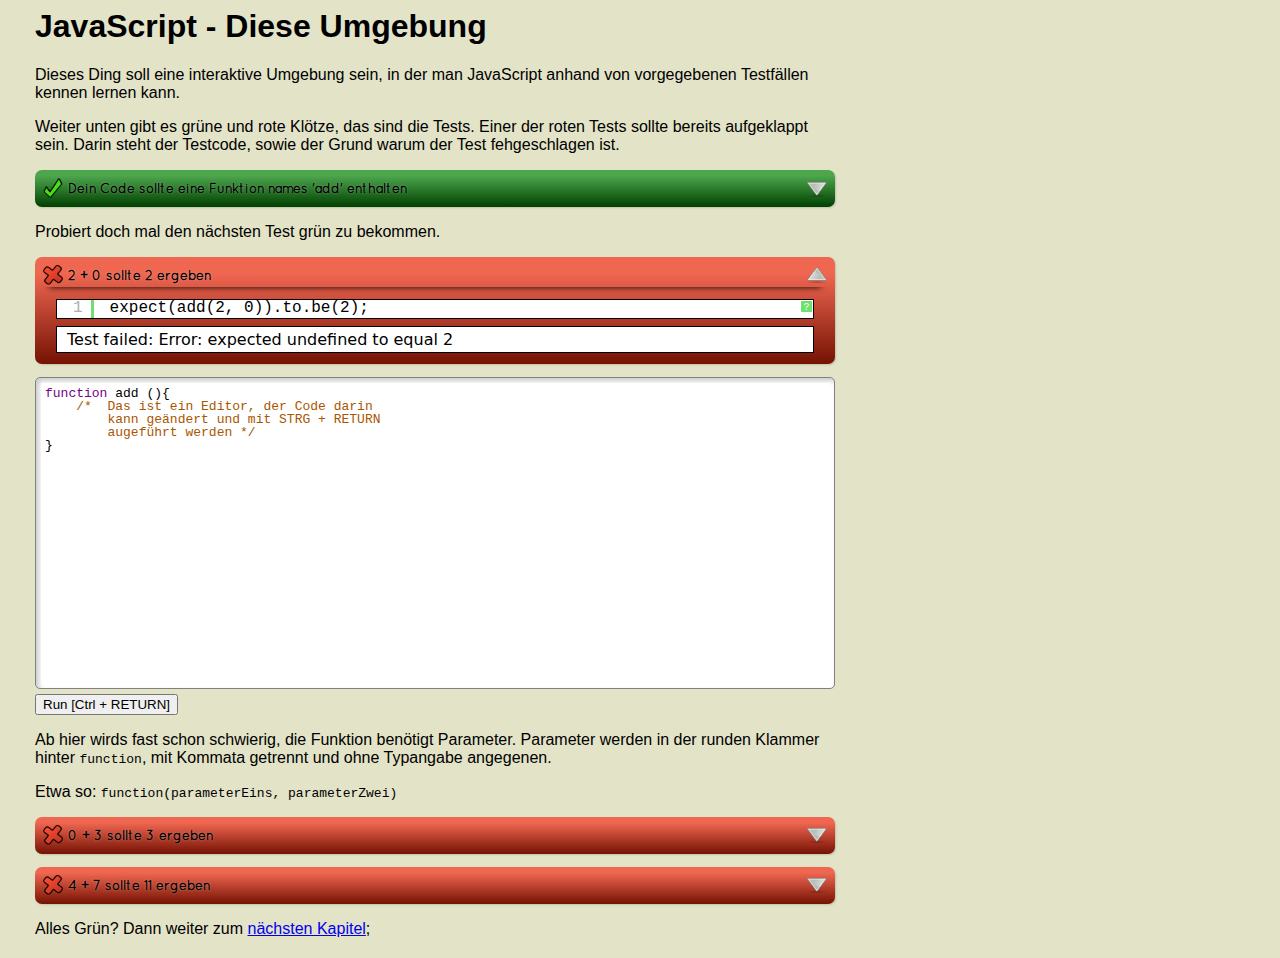
<file: index.html>
<html>
  <head>
		<script type="text/javascript" src="lib/codemirror/lib/codemirror.js"></script>
		<script type="text/javascript" src="lib/codemirror/mode/javascript/javascript.js"></script>
		<script type="text/javascript" src="lib/jquery-1.9.1.min.js"></script>
		<script type="text/javascript" src="lib/syntaxhighlighter/scripts/shCore.js"></script>
		<script type="text/javascript" src="lib/syntaxhighlighter/scripts/shBrushJScript.js"></script>
		<script type="text/javascript" src="lib/markdown.js"></script>
		
		<script type="text/javascript" src="lib/concurrency.js"></script>
		<script type="text/javascript" src="lib/sandbox.js"></script>
		<script type="text/javascript" src="lib/exerciserunner.js"></script>
		<script type="text/javascript" src="lib/hashServer.js"></script>
    
    <link rel="stylesheet" href="lib/syntaxhighlighter/styles/shCore.css" type="text/css" />
    <link rel="stylesheet" href="lib/syntaxhighlighter/styles/shThemeDefault.css" type="text/css" />
		<link rel="stylesheet" href="lib/codemirror/lib/codemirror.css"/>
    <link rel="stylesheet" href="styles/styles.css"/>
    
		<script type="text/javascript">	
			$(function(){
				AnchorContentServer.run($('.exercise'), function(data, $container){
					var exercise = Exercise.parseFrom(data);
					exercise.display($container);
				});
			});
    </script>
    <title>JavaScript Tech Topic</title>
  </head>
  <body>
		<div class="exercise">
		</div>
  </body>
</html>
</file>
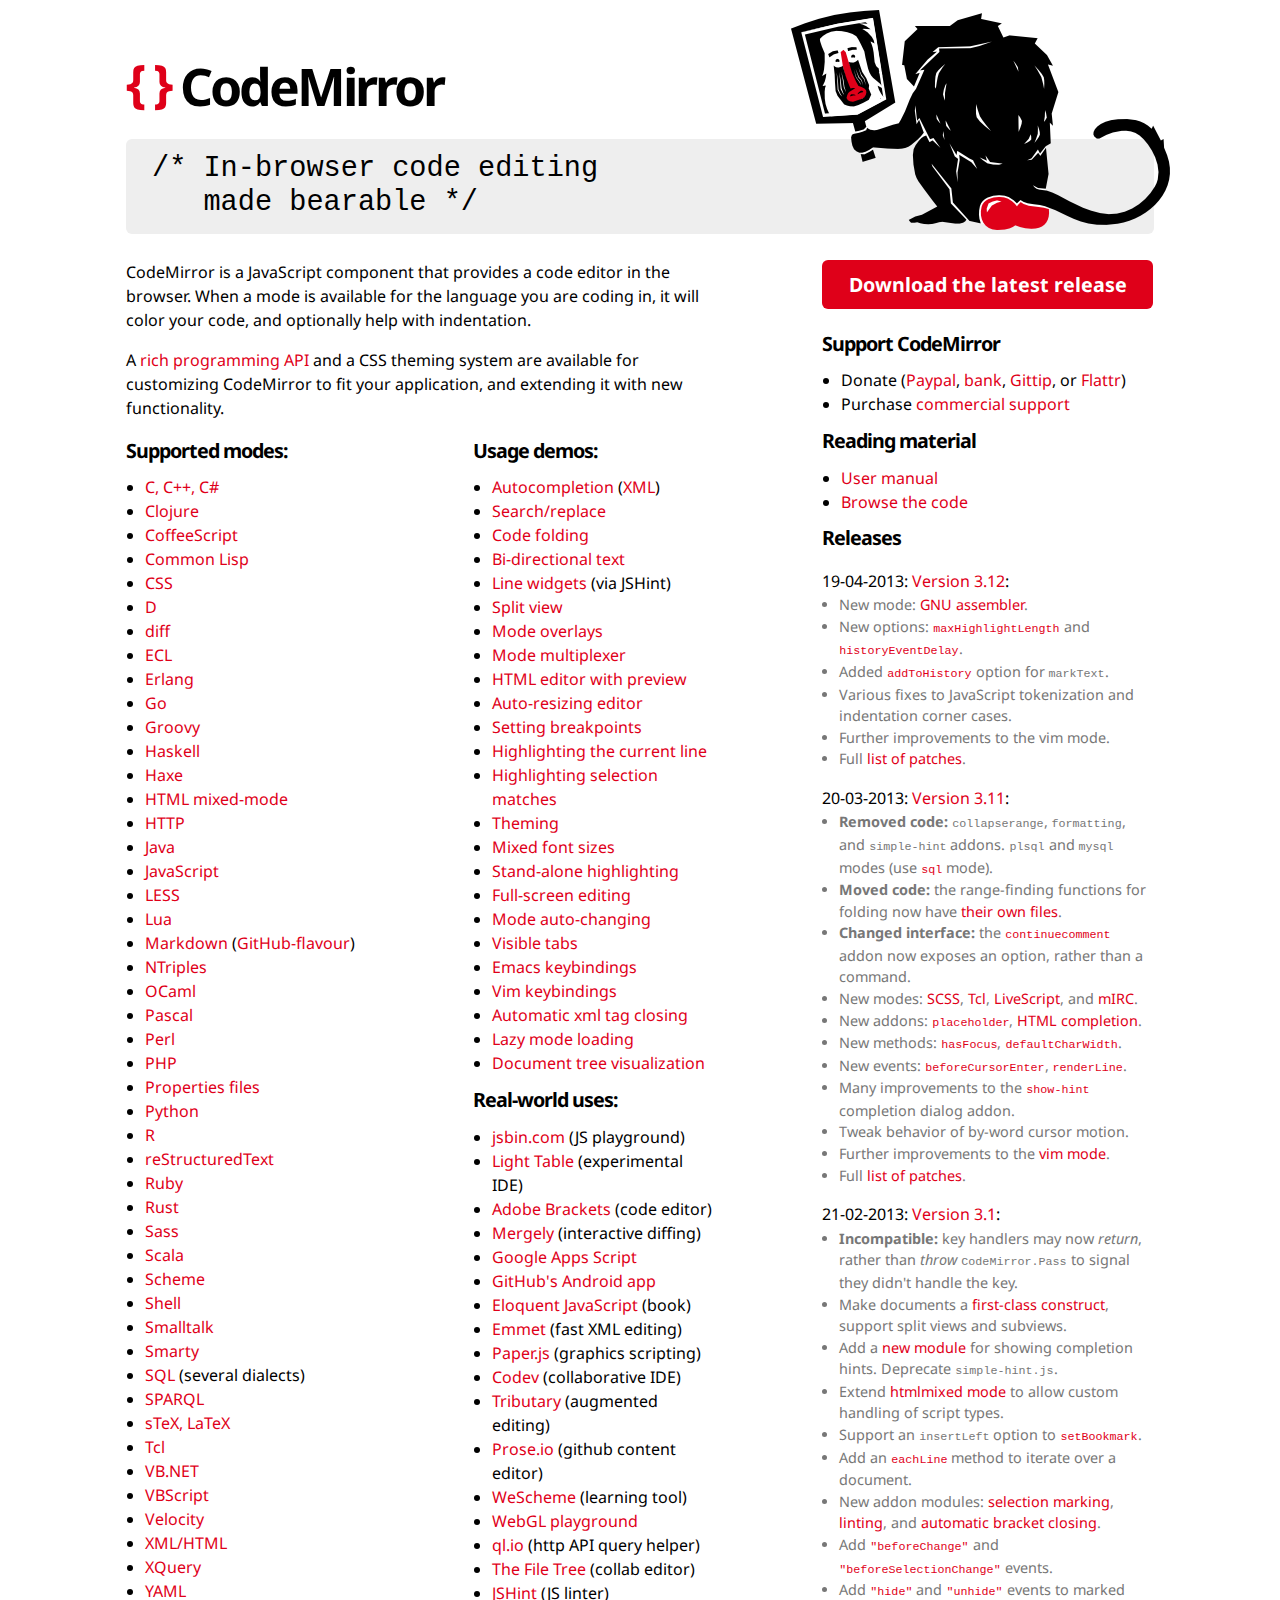
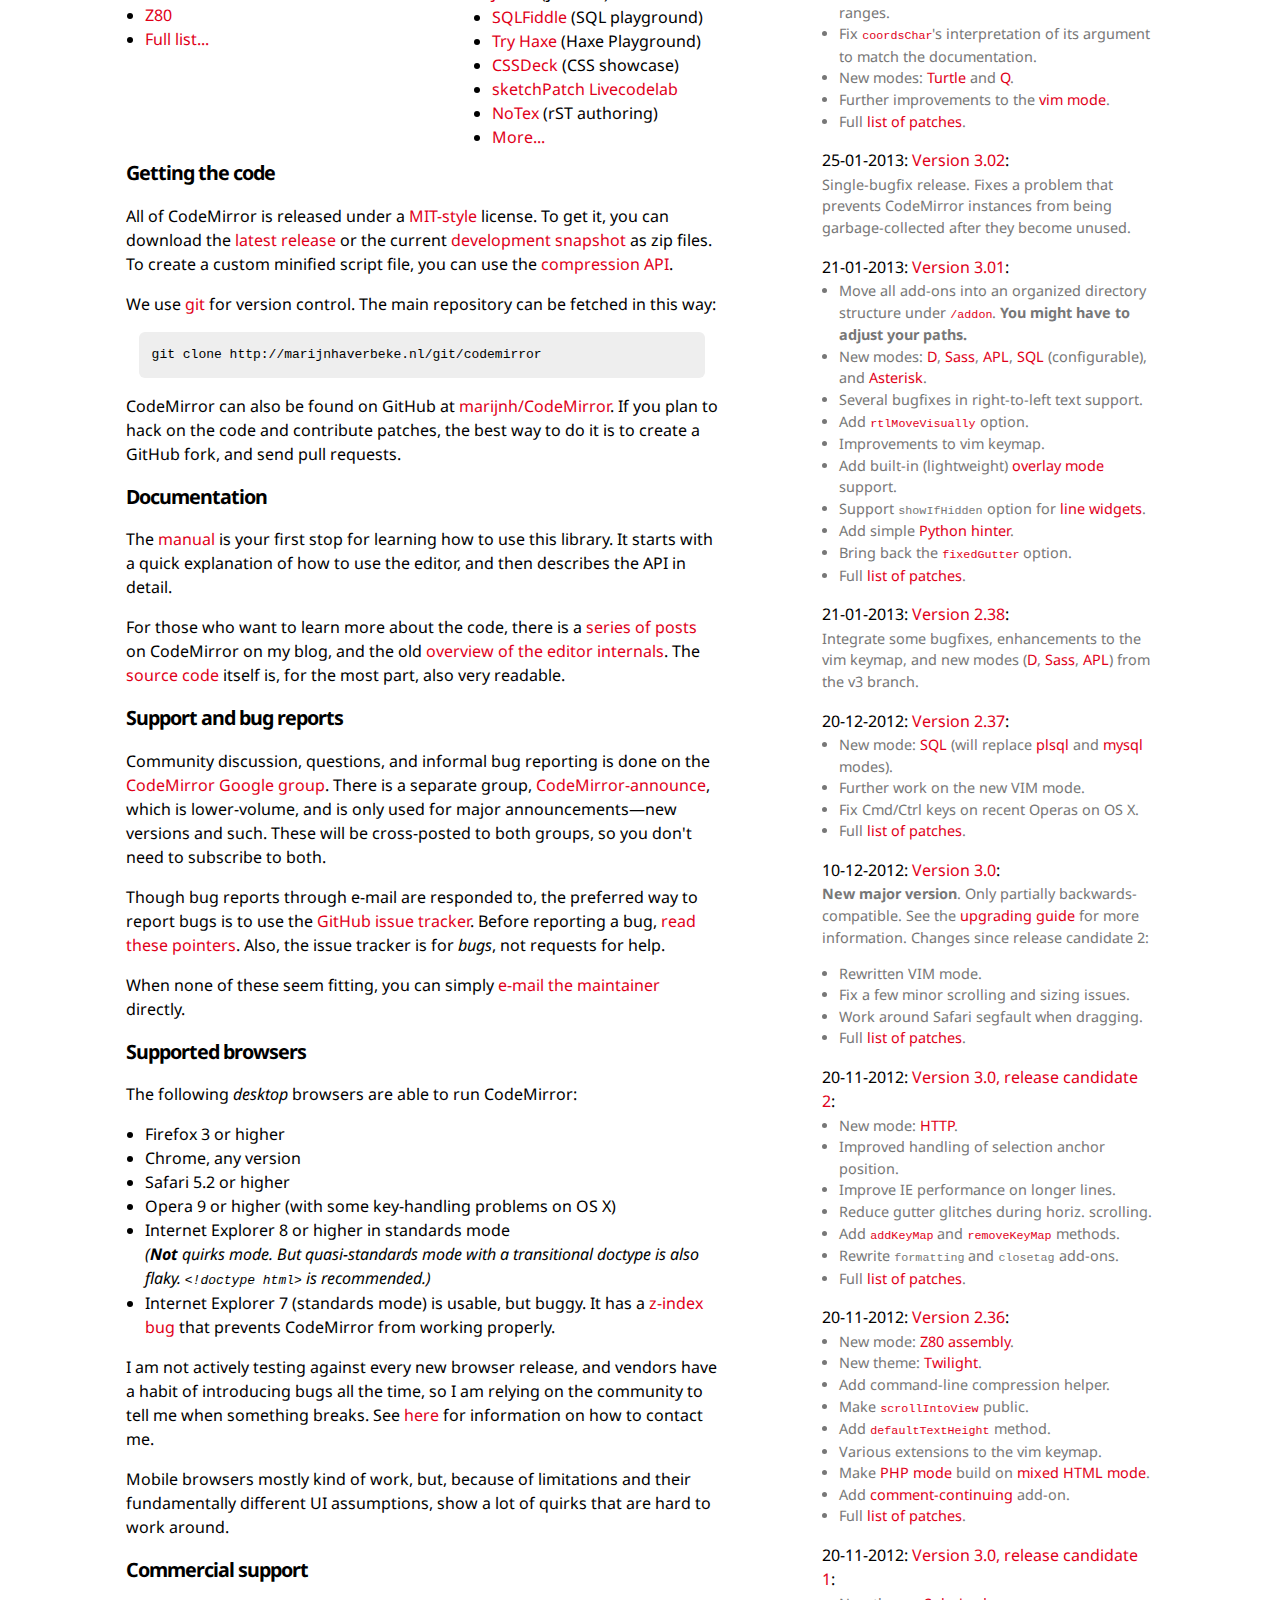
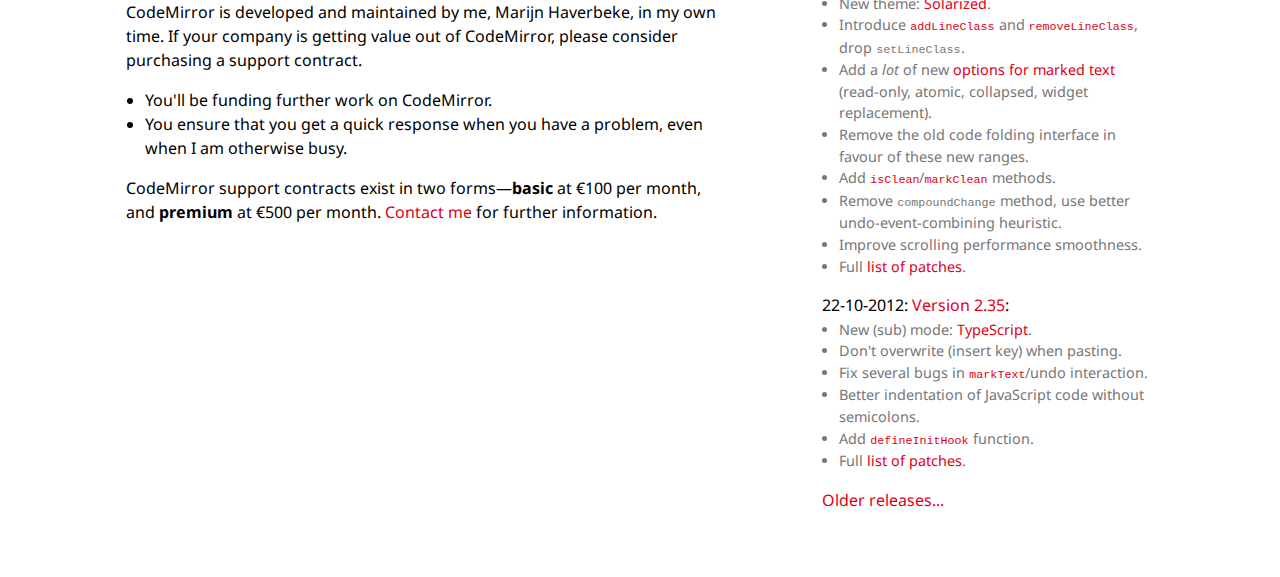
<file: lib/codemirror/index.html>
<!doctype html>
<html>
  <head>
    <meta charset="utf-8"/>
    <title>CodeMirror</title>
    <link rel="stylesheet" type="text/css" href="http://fonts.googleapis.com/css?family=Droid+Sans|Droid+Sans:bold"/>
    <link rel="stylesheet" type="text/css" href="doc/docs.css"/>
    <link rel="alternate" href="https://groups.google.com/group/codemirror-announce/feed/atom_v1_0_topics.xml" type="application/atom+xml"/>
  </head>
  <body>

<h1><span class="logo-braces">{ }</span> <a href="http://codemirror.net/">CodeMirror</a></h1>

<div class="grey">
<img src="doc/baboon.png" class="logo" alt="logo"/>
<pre>
/* In-browser code editing
   made bearable */
</pre>
</div>

<div class="clear"><div class="left blk">

  <p style="margin-top: 0">CodeMirror is a JavaScript component that
  provides a code editor in the browser. When a mode is available for
  the language you are coding in, it will color your code, and
  optionally help with indentation.</p>

  <p>A <a href="doc/manual.html">rich programming API</a> and a CSS
  theming system are available for customizing CodeMirror to fit your
  application, and extending it with new functionality.</p>

  <div class="clear"><div class="left1 blk">

    <h2 style="margin-top: 0">Supported modes:</h2>

    <ul>
      <li><a href="mode/clike/index.html">C, C++, C#</a></li>
      <li><a href="mode/clojure/index.html">Clojure</a></li>
      <li><a href="mode/coffeescript/index.html">CoffeeScript</a></li>
      <li><a href="mode/commonlisp/index.html">Common Lisp</a></li>
      <li><a href="mode/css/index.html">CSS</a></li>
      <li><a href="mode/d/index.html">D</a></li>
      <li><a href="mode/diff/index.html">diff</a></li>
      <li><a href="mode/ecl/index.html">ECL</a></li>
      <li><a href="mode/erlang/index.html">Erlang</a></li>
      <li><a href="mode/go/index.html">Go</a></li>
      <li><a href="mode/groovy/index.html">Groovy</a></li>
      <li><a href="mode/haskell/index.html">Haskell</a></li>
      <li><a href="mode/haxe/index.html">Haxe</a></li>
      <li><a href="mode/htmlmixed/index.html">HTML mixed-mode</a></li>
      <li><a href="mode/http/index.html">HTTP</a></li>
      <li><a href="mode/clike/index.html">Java</a></li>
      <li><a href="mode/javascript/index.html">JavaScript</a></li>
      <li><a href="mode/less/index.html">LESS</a></li>
      <li><a href="mode/lua/index.html">Lua</a></li>
      <li><a href="mode/markdown/index.html">Markdown</a> (<a href="mode/gfm/index.html">GitHub-flavour</a>)</li>
      <li><a href="mode/ntriples/index.html">NTriples</a></li>
      <li><a href="mode/ocaml/index.html">OCaml</a></li>
      <li><a href="mode/pascal/index.html">Pascal</a></li>
      <li><a href="mode/perl/index.html">Perl</a></li>
      <li><a href="mode/php/index.html">PHP</a></li>
      <li><a href="mode/properties/index.html">Properties files</a></li>
      <li><a href="mode/python/index.html">Python</a></li>
      <li><a href="mode/r/index.html">R</a></li>
      <li><a href="mode/rst/index.html">reStructuredText</a></li>
      <li><a href="mode/ruby/index.html">Ruby</a></li>
      <li><a href="mode/rust/index.html">Rust</a></li>
      <li><a href="mode/sass/index.html">Sass</a></li>
      <li><a href="mode/clike/scala.html">Scala</a></li>
      <li><a href="mode/scheme/index.html">Scheme</a></li>
      <li><a href="mode/shell/index.html">Shell</a></li>
      <li><a href="mode/smalltalk/index.html">Smalltalk</a></li>
      <li><a href="mode/smarty/index.html">Smarty</a></li>
      <li><a href="mode/sql/index.html">SQL</a> (several dialects)</li>
      <li><a href="mode/sparql/index.html">SPARQL</a></li>
      <li><a href="mode/stex/index.html">sTeX, LaTeX</a></li>
      <li><a href="mode/tcl/index.html">Tcl</a></li>
      <li><a href="mode/vb/index.html">VB.NET</a></li>
      <li><a href="mode/vbscript/index.html">VBScript</a></li>
      <li><a href="mode/velocity/index.html">Velocity</a></li>
      <li><a href="mode/xml/index.html">XML/HTML</a></li>
      <li><a href="mode/xquery/index.html">XQuery</a></li>
      <li><a href="mode/yaml/index.html">YAML</a></li>
      <li><a href="mode/z80/index.html">Z80</a></li>
      <li><a href="doc/modes.html">Full list...</a></li>
    </ul>

  </div><div class="left2 blk">

    <h2 style="margin-top: 0">Usage demos:</h2>

    <ul>
      <li><a href="demo/complete.html">Autocompletion</a> (<a href="demo/xmlcomplete.html">XML</a>)</li>
      <li><a href="demo/search.html">Search/replace</a></li>
      <li><a href="demo/folding.html">Code folding</a></li>
      <li><a href="demo/bidi.html">Bi-directional text</a></li>
      <li><a href="demo/widget.html">Line widgets</a> (via JSHint)</li>
      <li><a href="demo/buffers.html">Split view</a></li>
      <li><a href="demo/mustache.html">Mode overlays</a></li>
      <li><a href="demo/multiplex.html">Mode multiplexer</a></li>
      <li><a href="demo/preview.html">HTML editor with preview</a></li>
      <li><a href="demo/resize.html">Auto-resizing editor</a></li>
      <li><a href="demo/marker.html">Setting breakpoints</a></li>
      <li><a href="demo/activeline.html">Highlighting the current line</a></li>
      <li><a href="demo/matchhighlighter.html">Highlighting selection matches</a></li>
      <li><a href="demo/theme.html">Theming</a></li>
      <li><a href="demo/variableheight.html">Mixed font sizes</a></li>
      <li><a href="demo/runmode.html">Stand-alone highlighting</a></li>
      <li><a href="demo/fullscreen.html">Full-screen editing</a></li>
      <li><a href="demo/changemode.html">Mode auto-changing</a></li>
      <li><a href="demo/visibletabs.html">Visible tabs</a></li>
      <li><a href="demo/emacs.html">Emacs keybindings</a></li>
      <li><a href="demo/vim.html">Vim keybindings</a></li>
      <li><a href="demo/closetag.html">Automatic xml tag closing</a></li>
      <li><a href="demo/loadmode.html">Lazy mode loading</a></li>
      <li><a href="demo/btree.html">Document tree visualization</a></li>
    </ul>

    <h2>Real-world uses:</h2>

    <ul>
      <li><a href="http://jsbin.com">jsbin.com</a> (JS playground)</li>
      <li><a href="http://www.chris-granger.com/2012/04/12/light-table---a-new-ide-concept/">Light Table</a> (experimental IDE)</li>
      <li><a href="http://brackets.io">Adobe Brackets</a> (code editor)</li>
      <li><a href="http://www.mergely.com/">Mergely</a> (interactive diffing)</li>
      <li><a href="https://script.google.com/">Google Apps Script</a></li>
      <li><a href="https://github.com/github/android">GitHub's Android app</a></li>
      <li><a href="http://eloquentjavascript.net/chapter1.html">Eloquent JavaScript</a> (book)</li>
      <li><a href="http://emmet.io">Emmet</a> (fast XML editing)</li>
      <li><a href="http://paperjs.org/">Paper.js</a> (graphics scripting)</li>
      <li><a href="http://codev.it/">Codev</a> (collaborative IDE)</li>
      <li><a href="http://enjalot.com/tributary/2636296/sinwaves.js">Tributary</a> (augmented editing)</li>
      <li><a href="http://prose.io/">Prose.io</a> (github content editor)</li>
      <li><a href="http://www.wescheme.org/">WeScheme</a> (learning tool)</li>
      <li><a href="http://webglplayground.net/">WebGL playground</a></li>
      <li><a href="http://ql.io/">ql.io</a> (http API query helper)</li>
      <li><a href="https://thefiletree.com">The File Tree</a> (collab editor)</li>
      <li><a href="http://www.jshint.com/">JSHint</a> (JS linter)</li>
      <li><a href="http://sqlfiddle.com">SQLFiddle</a> (SQL playground)</li>
      <li><a href="http://try.haxe.org">Try Haxe</a> (Haxe Playground) </li>
      <li><a href="http://cssdeck.com/">CSSDeck</a> (CSS showcase)</li>
      <li><a href="http://www.sketchpatch.net/labs/livecodelabIntro.html">sketchPatch Livecodelab</a></li>
      <li><a href="https://notex.ch">NoTex</a> (rST authoring)</li>
      <li><a href="doc/realworld.html">More...</a></li>
    </ul>

  </div></div>

  <h2 id="code">Getting the code</h2>

  <p>All of CodeMirror is released under a <a
  href="LICENSE">MIT-style</a> license. To get it, you can download
  the <a href="http://codemirror.net/codemirror.zip">latest
  release</a> or the current <a
  href="http://codemirror.net/codemirror-latest.zip">development
  snapshot</a> as zip files. To create a custom minified script file,
  you can use the <a href="doc/compress.html">compression API</a>.</p>

  <p>We use <a href="http://git-scm.com/">git</a> for version control.
  The main repository can be fetched in this way:</p>

  <pre class="code">git clone http://marijnhaverbeke.nl/git/codemirror</pre>

  <p>CodeMirror can also be found on GitHub at <a
  href="http://github.com/marijnh/CodeMirror">marijnh/CodeMirror</a>.
  If you plan to hack on the code and contribute patches, the best way
  to do it is to create a GitHub fork, and send pull requests.</p>

  <h2 id="documention">Documentation</h2>

  <p>The <a href="doc/manual.html">manual</a> is your first stop for
  learning how to use this library. It starts with a quick explanation
  of how to use the editor, and then describes the API in detail.</p>

  <p>For those who want to learn more about the code, there is
  a <a href="http://marijnhaverbeke.nl/blog/#cm-internals">series of
  posts</a> on CodeMirror on my blog, and the
  old <a href="doc/internals.html">overview of the editor
  internals</a>.
  The <a href="http://github.com/marijnh/CodeMirror">source code</a>
  itself is, for the most part, also very readable.</p>

  <h2 id="support">Support and bug reports</h2>

  <p>Community discussion, questions, and informal bug reporting is
  done on
  the <a href="http://groups.google.com/group/codemirror">CodeMirror
  Google group</a>. There is a separate
  group, <a href="http://groups.google.com/group/codemirror-announce">CodeMirror-announce</a>,
  which is lower-volume, and is only used for major announcements—new
  versions and such. These will be cross-posted to both groups, so you
  don't need to subscribe to both.</p>

  <p>Though bug reports through e-mail are responded to, the preferred
  way to report bugs is to use
  the <a href="http://github.com/marijnh/CodeMirror/issues">GitHub
  issue tracker</a>. Before reporting a
  bug, <a href="doc/reporting.html">read these pointers</a>. Also,
  the issue tracker is for <em>bugs</em>, not requests for help.</p>

  <p>When none of these seem fitting, you can
  simply <a href="mailto:marijnh@gmail.com">e-mail the maintainer</a>
  directly.</p>

  <h2 id="supported">Supported browsers</h2>

  <p>The following <em>desktop</em> browsers are able to run CodeMirror:</p>

  <ul>
    <li>Firefox 3 or higher</li>
    <li>Chrome, any version</li>
    <li>Safari 5.2 or higher</li>
    <li>Opera 9 or higher (with some key-handling problems on OS X)</li>
    <li>Internet Explorer 8 or higher in standards mode<br>
      <em>(<strong>Not</strong> quirks mode. But quasi-standards mode with a
      transitional doctype is also flaky. <code>&lt;!doctype
      html></code> is recommended.)</em></li>
    <li>Internet Explorer 7 (standards mode) is usable, but buggy. It
    has a <a href="http://therealcrisp.xs4all.nl/meuk/IE-zindexbug.html">z-index
    bug</a> that prevents CodeMirror from working properly.</li>
  </ul>

  <p>I am not actively testing against every new browser release, and
  vendors have a habit of introducing bugs all the time, so I am
  relying on the community to tell me when something breaks.
  See <a href="#support">here</a> for information on how to contact
  me.</p>

  <p>Mobile browsers mostly kind of work, but, because of limitations
  and their fundamentally different UI assumptions, show a lot of
  quirks that are hard to work around.</p>

  <h2 id="commercial">Commercial support</h2>

  <p>CodeMirror is developed and maintained by me, Marijn Haverbeke,
  in my own time. If your company is getting value out of CodeMirror,
  please consider purchasing a support contract.</p>

  <ul>
    <li>You'll be funding further work on CodeMirror.</li>
    <li>You ensure that you get a quick response when you have a
    problem, even when I am otherwise busy.</li>
  </ul>

  <p>CodeMirror support contracts exist in two
  forms—<strong>basic</strong> at €100 per month,
  and <strong>premium</strong> at €500 per
  month. <a href="mailto:marijnh@gmail.com">Contact me</a> for further
  information.</p>

</div>

<div class="right blk">

  <a href="http://codemirror.net/codemirror.zip" class="download">Download the latest release</a>

  <h2>Support CodeMirror</h2>

  <ul>
    <li>Donate
    (<span onclick="document.getElementById('paypal').submit();"
    class="quasilink">Paypal</span>,
    <span onclick="document.getElementById('bankinfo').style.display = 'block';"
           class="quasilink">bank</span>,
    <a href="https://www.gittip.com/marijnh">Gittip</a>, or
    <a href="https://flattr.com/profile/marijnh">Flattr</a>)</li>
    <li>Purchase <a href="#commercial">commercial support</a></li>
  </ul>

  <p id="bankinfo" style="display: none;">
    Bank: <i>Rabobank</i><br/>
    Country: <i>Netherlands</i><br/>
    SWIFT: <i>RABONL2U</i><br/>
    Account: <i>147850770</i><br/>
    Name: <i>Marijn Haverbeke</i><br/>
    IBAN: <i>NL26 RABO 0147 8507 70</i>
  </p>

  <h2>Reading material</h2>

  <ul>
    <li><a href="doc/manual.html">User manual</a></li>
    <li><a href="http://github.com/marijnh/CodeMirror">Browse the code</a></li>
  </ul>

  <h2 id=releases>Releases</h2>

  <p class="rel">19-04-2013: <a href="http://codemirror.net/codemirror-3.12.zip">Version 3.12</a>:</p>

  <ul class="rel-note">
    <li>New mode: <a href="mode/gas/index.html">GNU assembler</a>.</li>
    <li>New
    options: <a href="doc/manual.html#option_maxHighlightLength"><code>maxHighlightLength</code></a>
    and <a href="doc/manual.html#option_historyEventDelay"><code>historyEventDelay</code></a>.</li>
    <li>Added <a href="doc/manual.html#mark_addToHistory"><code>addToHistory</code></a>
    option for <code>markText</code>.</li>
    <li>Various fixes to JavaScript tokenization and indentation corner cases.</li>
    <li>Further improvements to the vim mode.</li>
    <li>Full <a href="https://github.com/marijnh/CodeMirror/compare/v3.11...v3.12">list of patches</a>.</li>
  </ul>

  <p class="rel">20-03-2013: <a href="http://codemirror.net/codemirror-3.11.zip">Version 3.11</a>:</p>

  <ul class="rel-note">
    <li><strong>Removed code:</strong> <code>collapserange</code>,
    <code>formatting</code>, and <code>simple-hint</code>
    addons. <code>plsql</code> and <code>mysql</code> modes
    (use <a href="mode/sql/index.html"><code>sql</code></a> mode).</li>
    <li><strong>Moved code:</strong> the range-finding functions for folding now have <a href="addon/fold/">their own files</a>.</li>
    <li><strong>Changed interface:</strong>
    the <a href="doc/manual.html#addon_continuecomment"><code>continuecomment</code></a>
    addon now exposes an option, rather than a command.</li>
    <li>New
    modes: <a href="mode/css/scss.html">SCSS</a>, <a href="mode/tcl/index.html">Tcl</a>, <a href="mode/livescript/index.html">LiveScript</a>,
    and <a href="mode/mirc/index.html">mIRC</a>.</li>
    <li>New addons: <a href="demo/placeholder.html"><code>placeholder</code></a>, <a href="demo/html5complete.html">HTML completion</a>.</li>
    <li>New
    methods: <a href="doc/manual.html#hasFocus"><code>hasFocus</code></a>, <a href="doc/manual.html#defaultCharWidth"><code>defaultCharWidth</code></a>.</li>
    <li>New events: <a href="doc/manual.html#event_beforeCursorEnter"><code>beforeCursorEnter</code></a>, <a href="doc/manual.html#event_renderLine"><code>renderLine</code></a>.</li>
    <li>Many improvements to the <a href="doc/manual.html#addon_show-hint"><code>show-hint</code></a> completion
    dialog addon.</li>
    <li>Tweak behavior of by-word cursor motion.</li>
    <li>Further improvements to the <a href="demo/vim.html">vim mode</a>.</li>
    <li>Full <a href="https://github.com/marijnh/CodeMirror/compare/v3.1...v3.11">list of patches</a>.</li>
  </ul>

  <p class="rel">21-02-2013: <a href="http://codemirror.net/codemirror-3.1.zip">Version 3.1</a>:</p>

  <ul class="rel-note">
    <li><strong>Incompatible:</strong> key handlers may
    now <em>return</em>, rather
    than <em>throw</em> <code>CodeMirror.Pass</code> to signal they
    didn't handle the key.</li>
    <li>Make documents a <a href="doc/manual.html#api_doc">first-class
    construct</a>, support split views and subviews.</li>
    <li>Add a <a href="doc/manual.html#addon_show-hint">new module</a>
    for showing completion hints.
    Deprecate <code>simple-hint.js</code>.</li>
    <li>Extend <a href="mode/htmlmixed/index.html">htmlmixed mode</a>
    to allow custom handling of script types.</li>
    <li>Support an <code>insertLeft</code> option
    to <a href="doc/manual.html#setBookmark"><code>setBookmark</code></a>.</li>
    <li>Add an <a href="doc/manual.html#eachLine"><code>eachLine</code></a>
    method to iterate over a document.</li>
    <li>New addon modules: <a href="demo/markselection.html">selection
    marking</a>, <a href="demo/lint.html">linting</a>,
    and <a href="demo/closebrackets.html">automatic bracket
    closing</a>.</li>
    <li>Add <a href="doc/manual.html#event_beforeChange"><code>"beforeChange"</code></a>
    and <a href="doc/manual.html#event_beforeSelectionChange"><code>"beforeSelectionChange"</code></a>
    events.</li>
    <li>Add <a href="doc/manual.html#event_hide"><code>"hide"</code></a>
    and <a href="doc/manual.html#event_unhide"><code>"unhide"</code></a>
    events to marked ranges.</li>
    <li>Fix <a href="doc/manual.html#coordsChar"><code>coordsChar</code></a>'s
    interpretation of its argument to match the documentation.</li>
    <li>New modes: <a href="mode/turtle/index.html">Turtle</a>
    and <a href="mode/q/index.html">Q</a>.</li>
    <li>Further improvements to the <a href="demo/vim.html">vim mode</a>.</li>
    <li>Full <a href="https://github.com/marijnh/CodeMirror/compare/v3.01...v3.1">list of patches</a>.</li>
  </ul>
  

  <p class="rel">25-01-2013: <a href="http://codemirror.net/codemirror-3.02.zip">Version 3.02</a>:</p>

  <p class="rel-note">Single-bugfix release. Fixes a problem that
  prevents CodeMirror instances from being garbage-collected after
  they become unused.</p>

  <p class="rel">21-01-2013: <a href="http://codemirror.net/codemirror-3.01.zip">Version 3.01</a>:</p>

  <ul class="rel-note">
    <li>Move all add-ons into an organized directory structure
    under <a href="addon/"><code>/addon</code></a>. <strong>You might have to adjust your
    paths.</strong></li>
    <li>New
    modes: <a href="mode/d/index.html">D</a>, <a href="mode/sass/index.html">Sass</a>, <a href="mode/apl/index.html">APL</a>, <a href="mode/sql/index.html">SQL</a>
    (configurable), and <a href="mode/asterisk/index.html">Asterisk</a>.</li>
    <li>Several bugfixes in right-to-left text support.</li>
    <li>Add <a href="doc/manual.html#option_rtlMoveVisually"><code>rtlMoveVisually</code></a> option.</li>
    <li>Improvements to vim keymap.</li>
    <li>Add built-in (lightweight) <a href="doc/manual.html#addOverlay">overlay mode</a> support.</li>
    <li>Support <code>showIfHidden</code> option for <a href="doc/manual.html#addLineWidget">line widgets</a>.</li>
    <li>Add simple <a href="doc/manual.html#addon_python-hint">Python hinter</a>.</li>
    <li>Bring back the <a href="doc/manual.html#option_fixedGutter"><code>fixedGutter</code></a> option.</li>
    <li>Full <a href="https://github.com/marijnh/CodeMirror/compare/v3.0...v3.01">list of patches</a>.</li>
  </ul>

  <p class="rel">21-01-2013: <a href="http://codemirror.net/codemirror-2.38.zip">Version 2.38</a>:</p>

  <p class="rel-note">Integrate some bugfixes, enhancements to the vim keymap, and new
  modes
  (<a href="mode/d/index.html">D</a>, <a href="mode/sass/index.html">Sass</a>, <a href="mode/apl/index.html">APL</a>)
  from the v3 branch.</p>

  <p class="rel">20-12-2012: <a href="http://codemirror.net/codemirror-2.37.zip">Version 2.37</a>:</p>

  <ul class="rel-note">
    <li>New mode: <a href="mode/sql/index.html">SQL</a> (will replace <a href="mode/plsql/index.html">plsql</a> and <a href="mode/mysql/index.html">mysql</a> modes).</li>
    <li>Further work on the new VIM mode.</li>
    <li>Fix Cmd/Ctrl keys on recent Operas on OS X.</li>
    <li>Full <a href="https://github.com/marijnh/CodeMirror/compare/v2.36...v2.37">list of patches</a>.</li>
  </ul>

  <p class="rel">10-12-2012: <a href="http://codemirror.net/codemirror-3.0.zip">Version 3.0</a>:</p>

  <p class="rel-note"><strong>New major version</strong>. Only
  partially backwards-compatible. See
  the <a href="doc/upgrade_v3.html">upgrading guide</a> for more
  information. Changes since release candidate 2:</p>

  <ul class="rel-note">
    <li>Rewritten VIM mode.</li>
    <li>Fix a few minor scrolling and sizing issues.</li>
    <li>Work around Safari segfault when dragging.</li>
    <li>Full <a href="https://github.com/marijnh/CodeMirror/compare/v3.0rc2...v3.0">list of patches</a>.</li>
  </ul>
  

  <p class="rel">20-11-2012: <a href="http://codemirror.net/codemirror-3.0rc2.zip">Version 3.0, release candidate 2</a>:</p>

  <ul class="rel-note">
    <li>New mode: <a href="mode/http/index.html">HTTP</a>.</li>
    <li>Improved handling of selection anchor position.</li>
    <li>Improve IE performance on longer lines.</li>
    <li>Reduce gutter glitches during horiz. scrolling.</li>
    <li>Add <a href="doc/manual.html#addKeyMap"><code>addKeyMap</code></a> and <a href="doc/manual.html#removeKeyMap"><code>removeKeyMap</code></a> methods.</li>
    <li>Rewrite <code>formatting</code> and <code>closetag</code> add-ons.</li>
    <li>Full <a href="https://github.com/marijnh/CodeMirror/compare/v3.0rc1...v3.0rc2">list of patches</a>.</li>
  </ul>

  <p class="rel">20-11-2012: <a href="http://codemirror.net/codemirror-2.36.zip">Version 2.36</a>:</p>

  <ul class="rel-note">
    <li>New mode: <a href="mode/z80/index.html">Z80 assembly</a>.</li>
    <li>New theme: <a href="demo/theme.html?twilight">Twilight</a>.</li>
    <li>Add command-line compression helper.</li>
    <li>Make <a href="doc/manual.html#scrollIntoView"><code>scrollIntoView</code></a> public.</li>
    <li>Add <a href="doc/manual.html#defaultTextHeight"><code>defaultTextHeight</code></a> method.</li>
    <li>Various extensions to the vim keymap.</li>
    <li>Make <a href="mode/php/index.html">PHP mode</a> build on <a href="mode/htmlmixed/index.html">mixed HTML mode</a>.</li>
    <li>Add <a href="doc/manual.html#addon_continuecomment">comment-continuing</a> add-on.</li>
    <li>Full <a href="https://github.com/marijnh/CodeMirror/compare/v2.35...v2.36">list of patches</a>.</li>
  </ul>

  <p class="rel">20-11-2012: <a href="http://codemirror.net/codemirror-3.0rc1.zip">Version 3.0, release candidate 1</a>:</p>

  <ul class="rel-note">
    <li>New theme: <a href="demo/theme.html?solarized%20light">Solarized</a>.</li>
    <li>Introduce <a href="doc/manual.html#addLineClass"><code>addLineClass</code></a>
    and <a href="doc/manual.html#removeLineClass"><code>removeLineClass</code></a>,
    drop <code>setLineClass</code>.</li>
    <li>Add a <em>lot</em> of
    new <a href="doc/manual.html#markText">options for marked text</a>
    (read-only, atomic, collapsed, widget replacement).</li>
    <li>Remove the old code folding interface in favour of these new ranges.</li>
    <li>Add <a href="doc/manual.html#isClean"><code>isClean</code></a>/<a href="doc/manual.html#markClean"><code>markClean</code></a> methods.</li>
    <li>Remove <code>compoundChange</code> method, use better undo-event-combining heuristic.</li>
    <li>Improve scrolling performance smoothness.</li>
    <li>Full <a href="https://github.com/marijnh/CodeMirror/compare/v3.0beta2...v3.0rc1">list of patches</a>.</li>
  </ul>

  <p class="rel">22-10-2012: <a href="http://codemirror.net/codemirror-2.35.zip">Version 2.35</a>:</p>

  <ul class="rel-note">
    <li>New (sub) mode: <a href="mode/javascript/typescript.html">TypeScript</a>.</li>
    <li>Don't overwrite (insert key) when pasting.</li>
    <li>Fix several bugs in <a href="doc/manual.html#markText"><code>markText</code></a>/undo interaction.</li>
    <li>Better indentation of JavaScript code without semicolons.</li>
    <li>Add <a href="doc/manual.html#defineInitHook"><code>defineInitHook</code></a> function.</li>
    <li>Full <a href="https://github.com/marijnh/CodeMirror/compare/v2.34...v2.35">list of patches</a>.</li>
  </ul>

  <p><a href="doc/oldrelease.html">Older releases...</a></p>

</div></div>

<div style="height: 2em">&nbsp;</div>

  <form action="https://www.paypal.com/cgi-bin/webscr" method="post" id="paypal">
    <input type="hidden" name="cmd" value="_s-xclick"/>
    <input type="hidden" name="hosted_button_id" value="3FVHS5FGUY7CC"/>
  </form>

  </body>
</html>
</file>
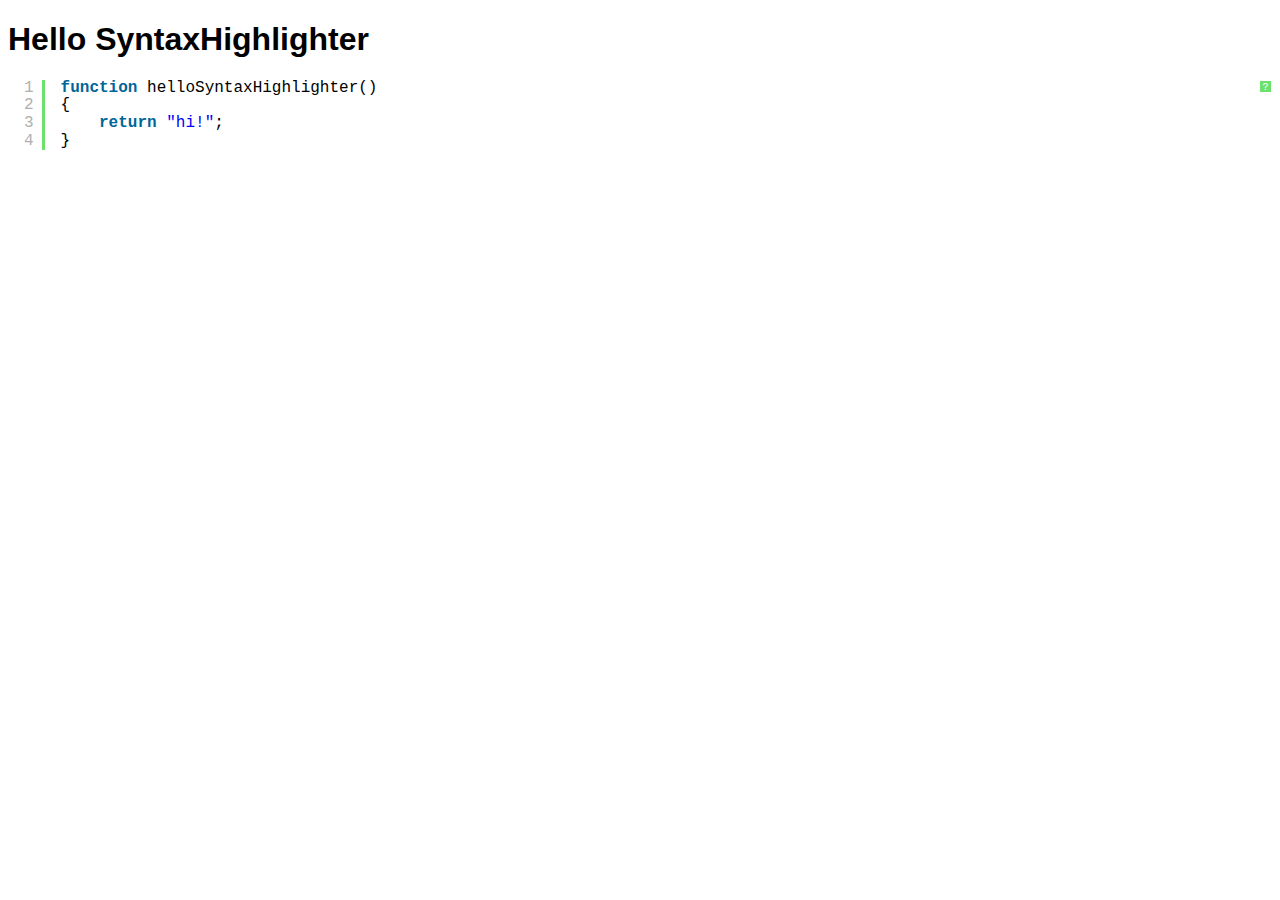
<file: lib/syntaxhighlighter/index.html>
<!DOCTYPE html PUBLIC "-//W3C//DTD XHTML 1.0 Strict//EN" "http://www.w3.org/TR/xhtml1/DTD/xhtml1-strict.dtd">
<html xmlns="http://www.w3.org/1999/xhtml" xml:lang="en" lang="en">
<head>
	<meta http-equiv="Content-Type" content="text/html; charset=UTF-8" />
	<title>Hello SyntaxHighlighter</title>
	<script type="text/javascript" src="scripts/shCore.js"></script>
	<script type="text/javascript" src="scripts/shBrushJScript.js"></script>
	<link type="text/css" rel="stylesheet" href="styles/shCoreDefault.css"/>
	<script type="text/javascript">SyntaxHighlighter.all();</script>
</head>

<body style="background: white; font-family: Helvetica">

<h1>Hello SyntaxHighlighter</h1>
<pre class="brush: js;">
function helloSyntaxHighlighter()
{
	return "hi!";
}
</pre>

</html>
</file>
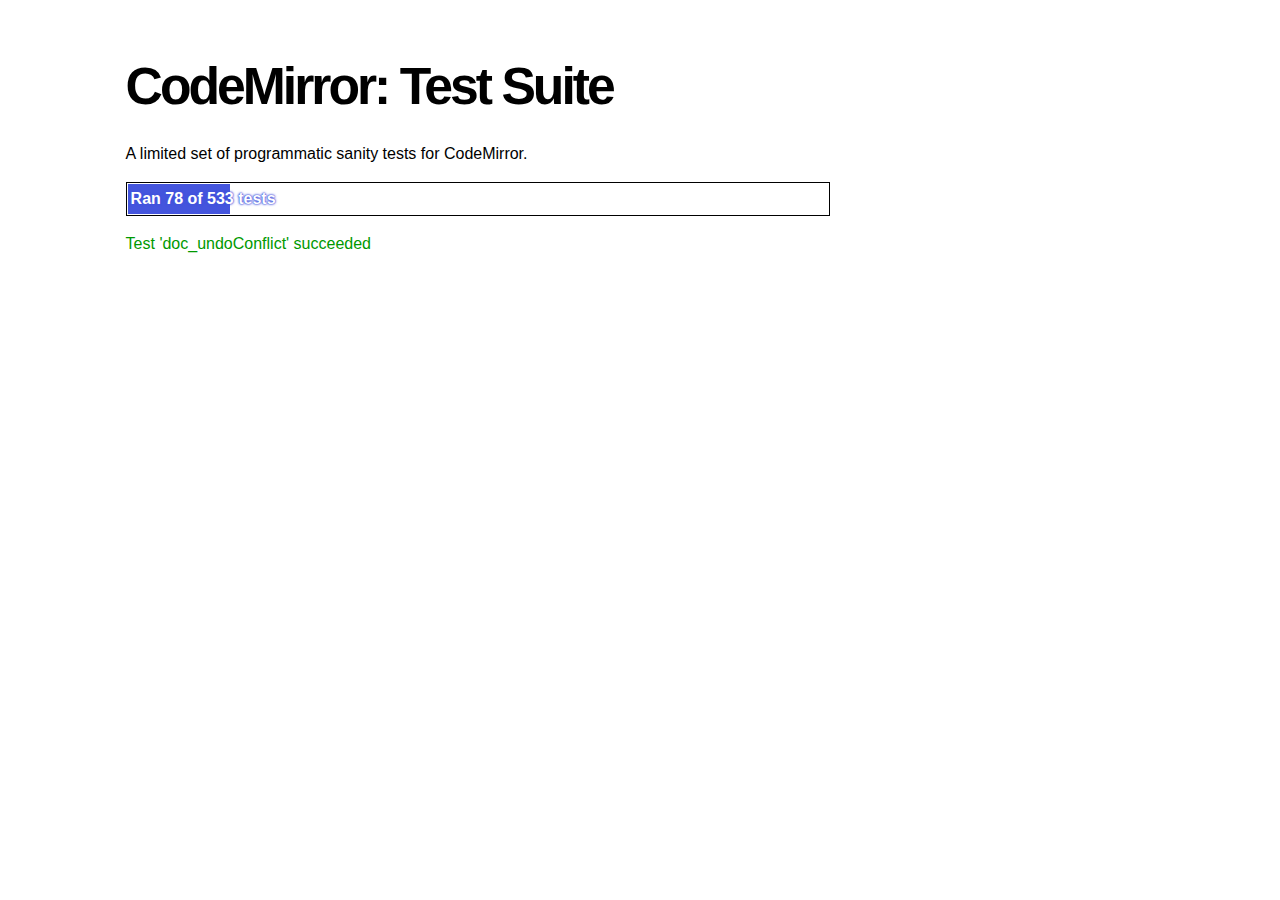
<file: lib/codemirror/test/index.html>
<!doctype html>
<html>
  <head>
    <meta charset="utf-8">
    <title>CodeMirror: Test Suite</title>
    <link rel="stylesheet" href="../lib/codemirror.css">
    <link rel="stylesheet" href="../doc/docs.css">
    <link rel="stylesheet" href="mode_test.css">
    <script src="../lib/codemirror.js"></script>
    <script src="../addon/mode/overlay.js"></script>
    <script src="../addon/search/searchcursor.js"></script>
    <script src="../mode/javascript/javascript.js"></script>
    <script src="../mode/xml/xml.js"></script>
    <script src="../keymap/vim.js"></script>

    <style type="text/css">
      .ok {color: #090;}
      .fail {color: #e00;}
      .error {color: #c90;}
      .done {font-weight: bold;}
      #progress {
        background: #45d;
        color: white;
        text-shadow: 0 0 1px #45d, 0 0 2px #45d, 0 0 3px #45d;
        font-weight: bold;
        white-space: pre;
      }
      #testground {
        visibility: hidden;
      }
      #testground.offscreen {
        visibility: visible;
        position: absolute;
        left: -10000px;
        top: -10000px;
      }
      .CodeMirror { border: 1px solid black; }
    </style>
  </head>
  <body>
    <h1>CodeMirror: Test Suite</h1>

    <p>A limited set of programmatic sanity tests for CodeMirror.</p>

    <div style="border: 1px solid black; padding: 1px; max-width: 700px;">
      <div style="width: 0px;" id=progress><div style="padding: 3px;">Ran <span id="progress_ran">0</span><span id="progress_total"> of 0</span> tests</div></div>
    </div>
    <p id=status>Please enable JavaScript...</p>
    <div id=output></div>

    <div id=testground></div>

    <script src="driver.js"></script>
    <script src="test.js"></script>
    <script src="doc_test.js"></script>
    <script src="mode_test.js"></script>
    <script src="../mode/css/css.js"></script>
    <script src="../mode/css/test.js"></script>
    <script src="../mode/css/scss_test.js"></script>
    <script src="../mode/markdown/markdown.js"></script>
    <script src="../mode/markdown/test.js"></script>
    <script src="../mode/gfm/gfm.js"></script>
    <script src="../mode/gfm/test.js"></script>
    <script src="../mode/stex/stex.js"></script>
    <script src="../mode/stex/test.js"></script>
    <script src="../mode/xquery/xquery.js"></script>
    <script src="../mode/xquery/test.js"></script>
    <script src="vim_test.js"></script>
    <script>
      window.onload = runHarness;
      CodeMirror.on(window, 'hashchange', runHarness);

      function esc(str) {
        return str.replace(/[<&]/, function(ch) { return ch == "<" ? "&lt;" : "&amp;"; });
      }

      var output = document.getElementById("output"),
          progress = document.getElementById("progress"),
          progressRan = document.getElementById("progress_ran").childNodes[0],
          progressTotal = document.getElementById("progress_total").childNodes[0];
      var count = 0,
          failed = 0,
          bad = "",
          running = false, // Flag that states tests are running
         quit = false, // Flag to quit tests ASAP
         verbose = false; // Adds message for *every* test to output
      
      function runHarness(){
        if (running) {
          quit = true;
          setStatus("Restarting tests...", '', true);
          setTimeout(function(){runHarness();}, 500);
          return;
        }
        if (window.location.hash.substr(1)){
          debug = window.location.hash.substr(1).split(",");
        } else {
          debug = null;
        }
        quit = false;
        running = true;
        setStatus("Loading tests...");
        count = 0;
        failed = 0;
        bad = "";
        verbose = false;
        debugUsed = Array();
        totalTests = countTests();
        progressTotal.nodeValue = " of " + totalTests;
        progressRan.nodeValue = count;
        output.innerHTML = '';
        document.getElementById("testground").innerHTML = "<form>" +
          "<textarea id=\"code\" name=\"code\"></textarea>" +
          "<input type=submit value=ok name=submit>" +
          "</form>";
        runTests(displayTest);
      }
      
      function setStatus(message, className, force){
        if (quit && !force) return;
        if (!message) throw("must provide message");
        var status = document.getElementById("status").childNodes[0];
        status.nodeValue = message;
        status.parentNode.className = className;
      }
      function addOutput(name, className, code){
        var newOutput = document.createElement("dl");
        var newTitle = document.createElement("dt");
        newTitle.className = className;
        newTitle.appendChild(document.createTextNode(name));
        newOutput.appendChild(newTitle);
        var newMessage = document.createElement("dd");
        newMessage.innerHTML = code;
        newOutput.appendChild(newTitle);
        newOutput.appendChild(newMessage);
        output.appendChild(newOutput);
      }
      function displayTest(type, name, customMessage) {
        var message = "???";
        if (type != "done") ++count;
        progress.style.width = (count * (progress.parentNode.clientWidth - 2) / totalTests) + "px";
        progressRan.nodeValue = count;
        if (type == "ok") {
          message = "Test '" + name + "' succeeded";
          if (!verbose) customMessage = false;
        } else if (type == "expected") {
          message = "Test '" + name + "' failed as expected";
          if (!verbose) customMessage = false;
        } else if (type == "error" || type == "fail") {
          ++failed;
          message = "Test '" + name + "' failed";
        } else if (type == "done") {
          if (failed) {
            type += " fail";
            message = failed + " failure" + (failed > 1 ? "s" : "");
          } else if (count < totalTests) {
            failed = totalTests - count;
            type += " fail";
            message = failed + " failure" + (failed > 1 ? "s" : "");
          } else {
            type += " ok";
            message = "All passed";
          }
          if (debug && debug.length) {
            var bogusTests = totalTests - count;
            message += " — " + bogusTests + " nonexistent test" +
              (bogusTests > 1 ? "s" : "") + " requested by location.hash: " +
              "`" + debug.join("`, `") + "`";
          } else {
            progressTotal.nodeValue = '';
          }
          customMessage = true; // Hack to avoid adding to output
        }
        if (verbose && !customMessage)  customMessage = message;
        setStatus(message, type);
        if (customMessage && customMessage.length > 0) {
          addOutput(name, type, customMessage);
        }
      }
    </script>
  </body>
</html>
</file>
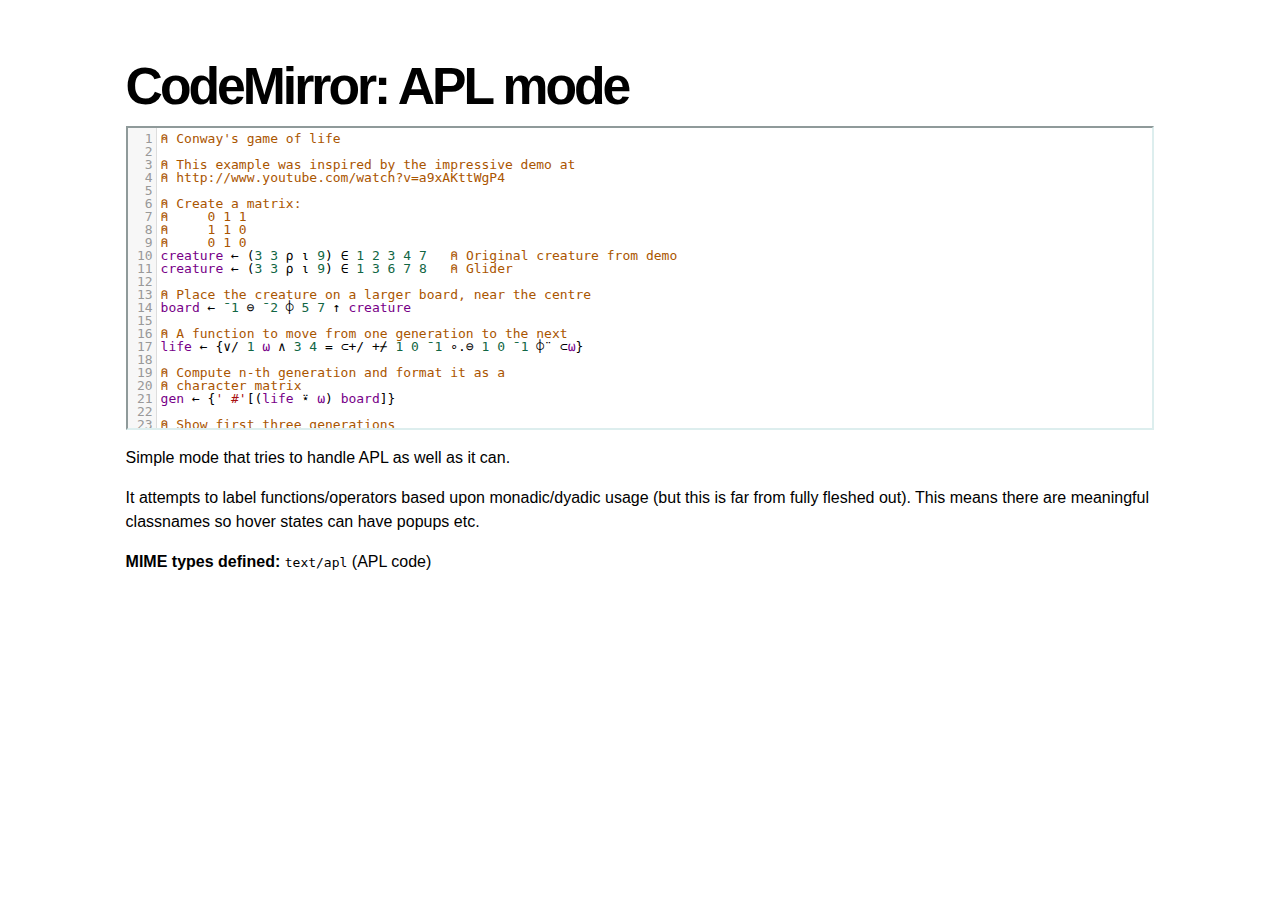
<file: lib/codemirror/mode/apl/index.html>
<!doctype html>
<html>
  <head>
    <meta charset="utf-8">
    <title>CodeMirror: APL mode</title>
    <link rel="stylesheet" href="../../doc/docs.css"> 
    <link rel="stylesheet" href="../../lib/codemirror.css"> 
    <script src="../../lib/codemirror.js"></script>
    <script src="../../addon/edit/matchbrackets.js"></script>
    <script src="./apl.js"></script>
    <style>
	.CodeMirror { border: 2px inset #dee; }
    </style>
  </head>
  <body>
    <h1>CodeMirror: APL mode</h1>

<form><textarea id="code" name="code">
⍝ Conway's game of life

⍝ This example was inspired by the impressive demo at
⍝ http://www.youtube.com/watch?v=a9xAKttWgP4

⍝ Create a matrix:
⍝     0 1 1
⍝     1 1 0
⍝     0 1 0
creature ← (3 3 ⍴ ⍳ 9) ∈ 1 2 3 4 7   ⍝ Original creature from demo
creature ← (3 3 ⍴ ⍳ 9) ∈ 1 3 6 7 8   ⍝ Glider

⍝ Place the creature on a larger board, near the centre
board ← ¯1 ⊖ ¯2 ⌽ 5 7 ↑ creature

⍝ A function to move from one generation to the next
life ← {∨/ 1 ⍵ ∧ 3 4 = ⊂+/ +⌿ 1 0 ¯1 ∘.⊖ 1 0 ¯1 ⌽¨ ⊂⍵}

⍝ Compute n-th generation and format it as a
⍝ character matrix
gen ← {' #'[(life ⍣ ⍵) board]}

⍝ Show first three generations
(gen 1) (gen 2) (gen 3)
</textarea></form>

    <script>
      var editor = CodeMirror.fromTextArea(document.getElementById("code"), {
        lineNumbers: true,
        matchBrackets: true,
        mode: "text/apl"
      });
    </script>

    <p>Simple mode that tries to handle APL as well as it can.</p>
    <p>It attempts to label functions/operators based upon
    monadic/dyadic usage (but this is far from fully fleshed out).
    This means there are meaningful classnames so hover states can
    have popups etc.</p>

    <p><strong>MIME types defined:</strong> <code>text/apl</code> (APL code)</p>
  </body>
</html>
</file>
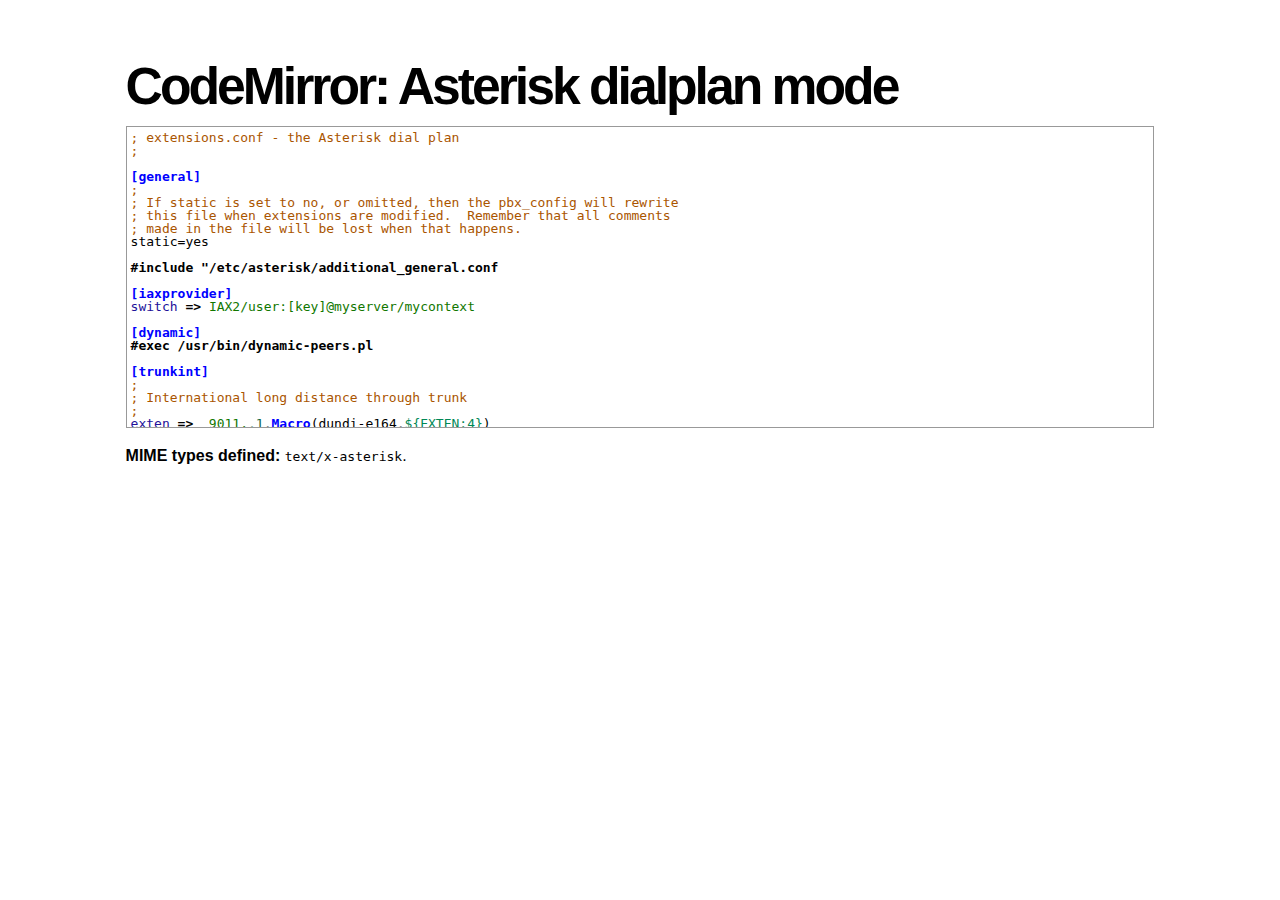
<file: lib/codemirror/mode/asterisk/index.html>
<!doctype html>
<html>
  <head>
    <meta charset="utf-8">
    <title>CodeMirror: Asterisk dialplan mode</title>
    <link rel="stylesheet" href="../../lib/codemirror.css">
    <script src="../../lib/codemirror.js"></script>
    <script src="asterisk.js"></script>
    <style>
      .CodeMirror {border: 1px solid #999;}
      .cm-s-default span.cm-arrow { color: red; }
    </style>
    <link rel="stylesheet" href="../../doc/docs.css">
  </head>
  <body>
    <h1>CodeMirror: Asterisk dialplan mode</h1>
    <form><textarea id="code" name="code">
; extensions.conf - the Asterisk dial plan
;

[general]
;
; If static is set to no, or omitted, then the pbx_config will rewrite
; this file when extensions are modified.  Remember that all comments
; made in the file will be lost when that happens.
static=yes

#include "/etc/asterisk/additional_general.conf

[iaxprovider]
switch => IAX2/user:[key]@myserver/mycontext

[dynamic]
#exec /usr/bin/dynamic-peers.pl

[trunkint]
;
; International long distance through trunk
;
exten => _9011.,1,Macro(dundi-e164,${EXTEN:4})
exten => _9011.,n,Dial(${GLOBAL(TRUNK)}/${FILTER(0-9,${EXTEN:${GLOBAL(TRUNKMSD)}})})

[local]
;
; Master context for local, toll-free, and iaxtel calls only
;
ignorepat => 9
include => default

[demo]
include => stdexten
;
; We start with what to do when a call first comes in.
;
exten => s,1,Wait(1)			; Wait a second, just for fun
same  => n,Answer			; Answer the line
same  => n,Set(TIMEOUT(digit)=5)	; Set Digit Timeout to 5 seconds
same  => n,Set(TIMEOUT(response)=10)	; Set Response Timeout to 10 seconds
same  => n(restart),BackGround(demo-congrats)	; Play a congratulatory message
same  => n(instruct),BackGround(demo-instruct)	; Play some instructions
same  => n,WaitExten			; Wait for an extension to be dialed.

exten => 2,1,BackGround(demo-moreinfo)	; Give some more information.
exten => 2,n,Goto(s,instruct)

exten => 3,1,Set(LANGUAGE()=fr)		; Set language to french
exten => 3,n,Goto(s,restart)		; Start with the congratulations

exten => 1000,1,Goto(default,s,1)
;
; We also create an example user, 1234, who is on the console and has
; voicemail, etc.
;
exten => 1234,1,Playback(transfer,skip)		; "Please hold while..."
					; (but skip if channel is not up)
exten => 1234,n,Gosub(${EXTEN},stdexten(${GLOBAL(CONSOLE)}))
exten => 1234,n,Goto(default,s,1)		; exited Voicemail

exten => 1235,1,Voicemail(1234,u)		; Right to voicemail

exten => 1236,1,Dial(Console/dsp)		; Ring forever
exten => 1236,n,Voicemail(1234,b)		; Unless busy

;
; # for when they're done with the demo
;
exten => #,1,Playback(demo-thanks)	; "Thanks for trying the demo"
exten => #,n,Hangup			; Hang them up.

;
; A timeout and "invalid extension rule"
;
exten => t,1,Goto(#,1)			; If they take too long, give up
exten => i,1,Playback(invalid)		; "That's not valid, try again"

;
; Create an extension, 500, for dialing the
; Asterisk demo.
;
exten => 500,1,Playback(demo-abouttotry); Let them know what's going on
exten => 500,n,Dial(IAX2/guest@pbx.digium.com/s@default)	; Call the Asterisk demo
exten => 500,n,Playback(demo-nogo)	; Couldn't connect to the demo site
exten => 500,n,Goto(s,6)		; Return to the start over message.

;
; Create an extension, 600, for evaluating echo latency.
;
exten => 600,1,Playback(demo-echotest)	; Let them know what's going on
exten => 600,n,Echo			; Do the echo test
exten => 600,n,Playback(demo-echodone)	; Let them know it's over
exten => 600,n,Goto(s,6)		; Start over

;
;	You can use the Macro Page to intercom a individual user
exten => 76245,1,Macro(page,SIP/Grandstream1)
; or if your peernames are the same as extensions
exten => _7XXX,1,Macro(page,SIP/${EXTEN})
;
;
; System Wide Page at extension 7999
;
exten => 7999,1,Set(TIMEOUT(absolute)=60)
exten => 7999,2,Page(Local/Grandstream1@page&Local/Xlite1@page&Local/1234@page/n,d)

; Give voicemail at extension 8500
;
exten => 8500,1,VoicemailMain
exten => 8500,n,Goto(s,6)

    </textarea></form>
    <script>
      var editor = CodeMirror.fromTextArea(document.getElementById("code"), {
        mode: "text/x-asterisk",
        matchBrackets: true,
        lineNumber: true
      });
    </script>

    <p><strong>MIME types defined:</strong> <code>text/x-asterisk</code>.</p>

  </body>
</html>
</file>
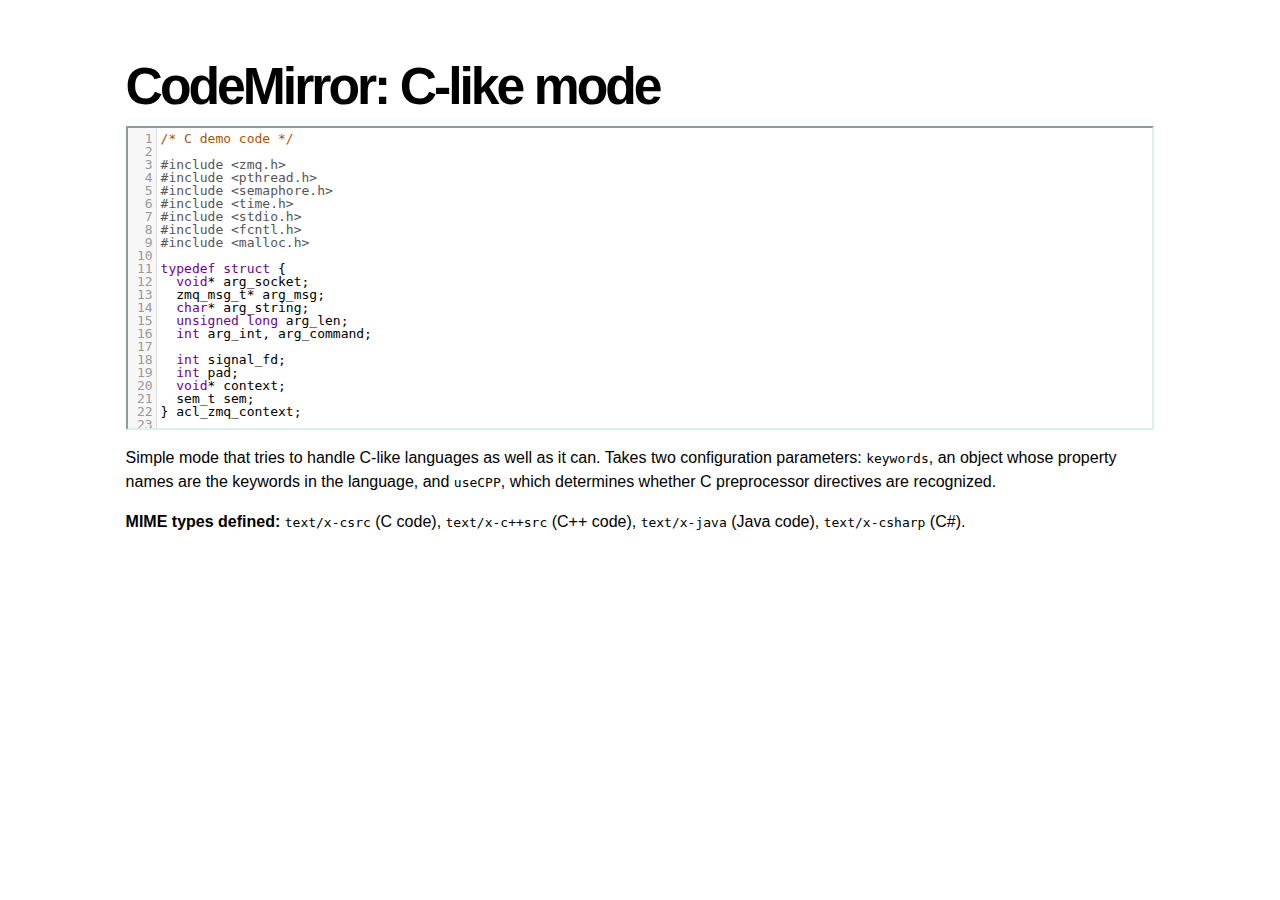
<file: lib/codemirror/mode/clike/index.html>
<!doctype html>
<html>
  <head>
    <meta charset="utf-8">
    <title>CodeMirror: C-like mode</title>
    <link rel="stylesheet" href="../../lib/codemirror.css">
    <script src="../../lib/codemirror.js"></script>
    <script src="../../addon/edit/matchbrackets.js"></script>
    <script src="clike.js"></script>
    <link rel="stylesheet" href="../../doc/docs.css">
    <style>.CodeMirror {border: 2px inset #dee;}</style>
  </head>
  <body>
    <h1>CodeMirror: C-like mode</h1>

<form><textarea id="code" name="code">
/* C demo code */

#include <zmq.h>
#include <pthread.h>
#include <semaphore.h>
#include <time.h>
#include <stdio.h>
#include <fcntl.h>
#include <malloc.h>

typedef struct {
  void* arg_socket;
  zmq_msg_t* arg_msg;
  char* arg_string;
  unsigned long arg_len;
  int arg_int, arg_command;

  int signal_fd;
  int pad;
  void* context;
  sem_t sem;
} acl_zmq_context;

#define p(X) (context->arg_##X)

void* zmq_thread(void* context_pointer) {
  acl_zmq_context* context = (acl_zmq_context*)context_pointer;
  char ok = 'K', err = 'X';
  int res;

  while (1) {
    while ((res = sem_wait(&amp;context->sem)) == EINTR);
    if (res) {write(context->signal_fd, &amp;err, 1); goto cleanup;}
    switch(p(command)) {
    case 0: goto cleanup;
    case 1: p(socket) = zmq_socket(context->context, p(int)); break;
    case 2: p(int) = zmq_close(p(socket)); break;
    case 3: p(int) = zmq_bind(p(socket), p(string)); break;
    case 4: p(int) = zmq_connect(p(socket), p(string)); break;
    case 5: p(int) = zmq_getsockopt(p(socket), p(int), (void*)p(string), &amp;p(len)); break;
    case 6: p(int) = zmq_setsockopt(p(socket), p(int), (void*)p(string), p(len)); break;
    case 7: p(int) = zmq_send(p(socket), p(msg), p(int)); break;
    case 8: p(int) = zmq_recv(p(socket), p(msg), p(int)); break;
    case 9: p(int) = zmq_poll(p(socket), p(int), p(len)); break;
    }
    p(command) = errno;
    write(context->signal_fd, &amp;ok, 1);
  }
 cleanup:
  close(context->signal_fd);
  free(context_pointer);
  return 0;
}

void* zmq_thread_init(void* zmq_context, int signal_fd) {
  acl_zmq_context* context = malloc(sizeof(acl_zmq_context));
  pthread_t thread;

  context->context = zmq_context;
  context->signal_fd = signal_fd;
  sem_init(&amp;context->sem, 1, 0);
  pthread_create(&amp;thread, 0, &amp;zmq_thread, context);
  pthread_detach(thread);
  return context;
}
</textarea></form>

    <script>
      var editor = CodeMirror.fromTextArea(document.getElementById("code"), {
        lineNumbers: true,
        matchBrackets: true,
        mode: "text/x-csrc"
      });
    </script>

    <p>Simple mode that tries to handle C-like languages as well as it
    can. Takes two configuration parameters: <code>keywords</code>, an
    object whose property names are the keywords in the language,
    and <code>useCPP</code>, which determines whether C preprocessor
    directives are recognized.</p>

    <p><strong>MIME types defined:</strong> <code>text/x-csrc</code>
    (C code), <code>text/x-c++src</code> (C++
    code), <code>text/x-java</code> (Java
    code), <code>text/x-csharp</code> (C#).</p>
  </body>
</html>
</file>
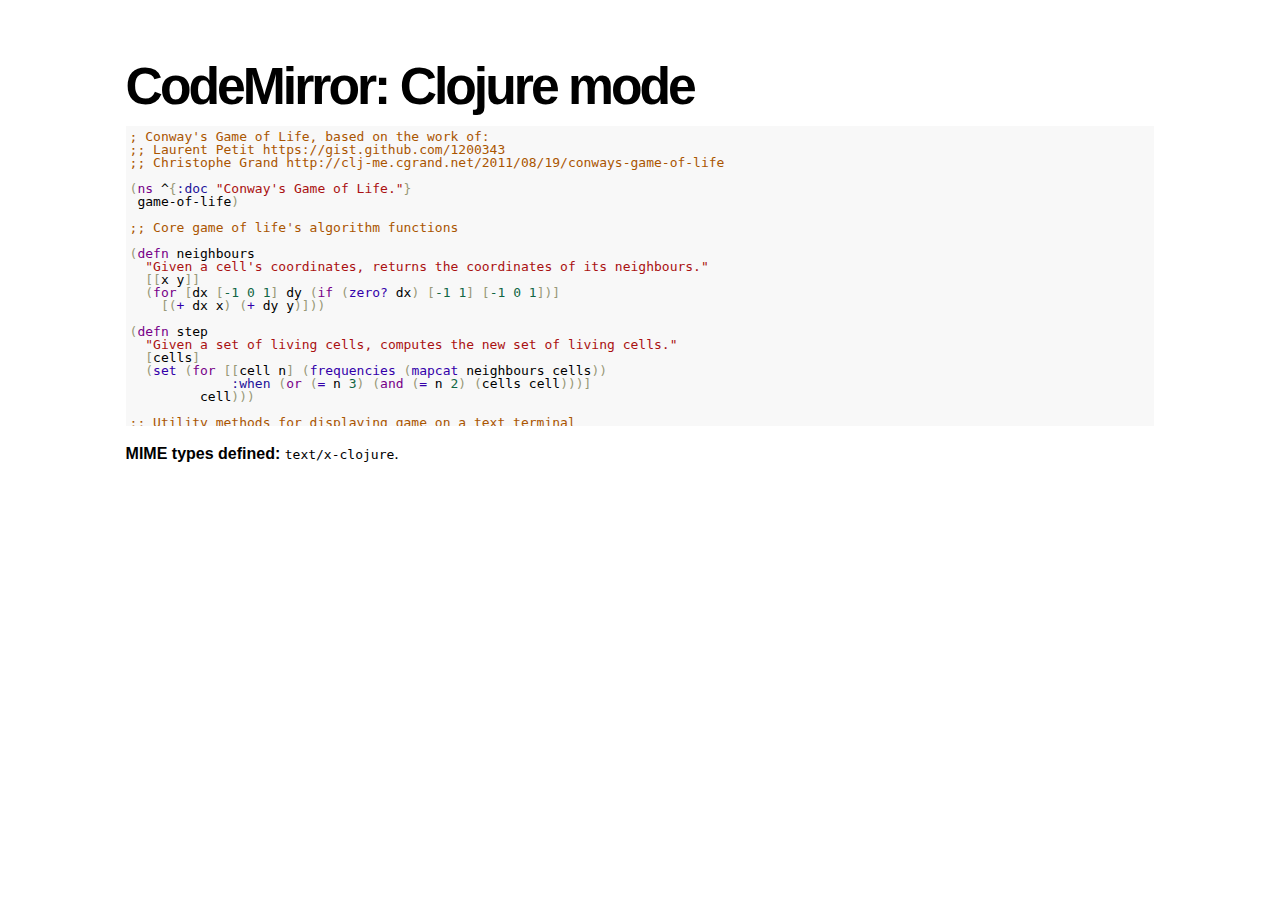
<file: lib/codemirror/mode/clojure/index.html>
<!doctype html>
<html>
  <head>
    <meta charset="utf-8">
    <title>CodeMirror: Clojure mode</title>
    <link rel="stylesheet" href="../../lib/codemirror.css">
    <script src="../../lib/codemirror.js"></script>
    <script src="clojure.js"></script>
    <style>.CodeMirror {background: #f8f8f8;}</style>
    <link rel="stylesheet" href="../../doc/docs.css">
  </head>
  <body>
    <h1>CodeMirror: Clojure mode</h1>
    <form><textarea id="code" name="code">
; Conway's Game of Life, based on the work of:
;; Laurent Petit https://gist.github.com/1200343
;; Christophe Grand http://clj-me.cgrand.net/2011/08/19/conways-game-of-life

(ns ^{:doc "Conway's Game of Life."}
 game-of-life)

;; Core game of life's algorithm functions

(defn neighbours
  "Given a cell's coordinates, returns the coordinates of its neighbours."
  [[x y]]
  (for [dx [-1 0 1] dy (if (zero? dx) [-1 1] [-1 0 1])]
    [(+ dx x) (+ dy y)]))

(defn step
  "Given a set of living cells, computes the new set of living cells."
  [cells]
  (set (for [[cell n] (frequencies (mapcat neighbours cells))
             :when (or (= n 3) (and (= n 2) (cells cell)))]
         cell)))

;; Utility methods for displaying game on a text terminal

(defn print-board
  "Prints a board on *out*, representing a step in the game."
  [board w h]
  (doseq [x (range (inc w)) y (range (inc h))]
    (if (= y 0) (print "\n"))
    (print (if (board [x y]) "[X]" " . "))))

(defn display-grids
  "Prints a squence of boards on *out*, representing several steps."
  [grids w h]
  (doseq [board grids]
    (print-board board w h)
    (print "\n")))

;; Launches an example board

(def
  ^{:doc "board represents the initial set of living cells"}
   board #{[2 1] [2 2] [2 3]})

(display-grids (take 3 (iterate step board)) 5 5)

;; Let's play with characters
(println \1 \a \# \\
         \" \( \newline
         \} \" \space
         \tab \return \backspace
         \u1000 \uAaAa \u9F9F)

</textarea></form>
    <script>
      var editor = CodeMirror.fromTextArea(document.getElementById("code"), {});
    </script>

    <p><strong>MIME types defined:</strong> <code>text/x-clojure</code>.</p>

  </body>
</html>
</file>
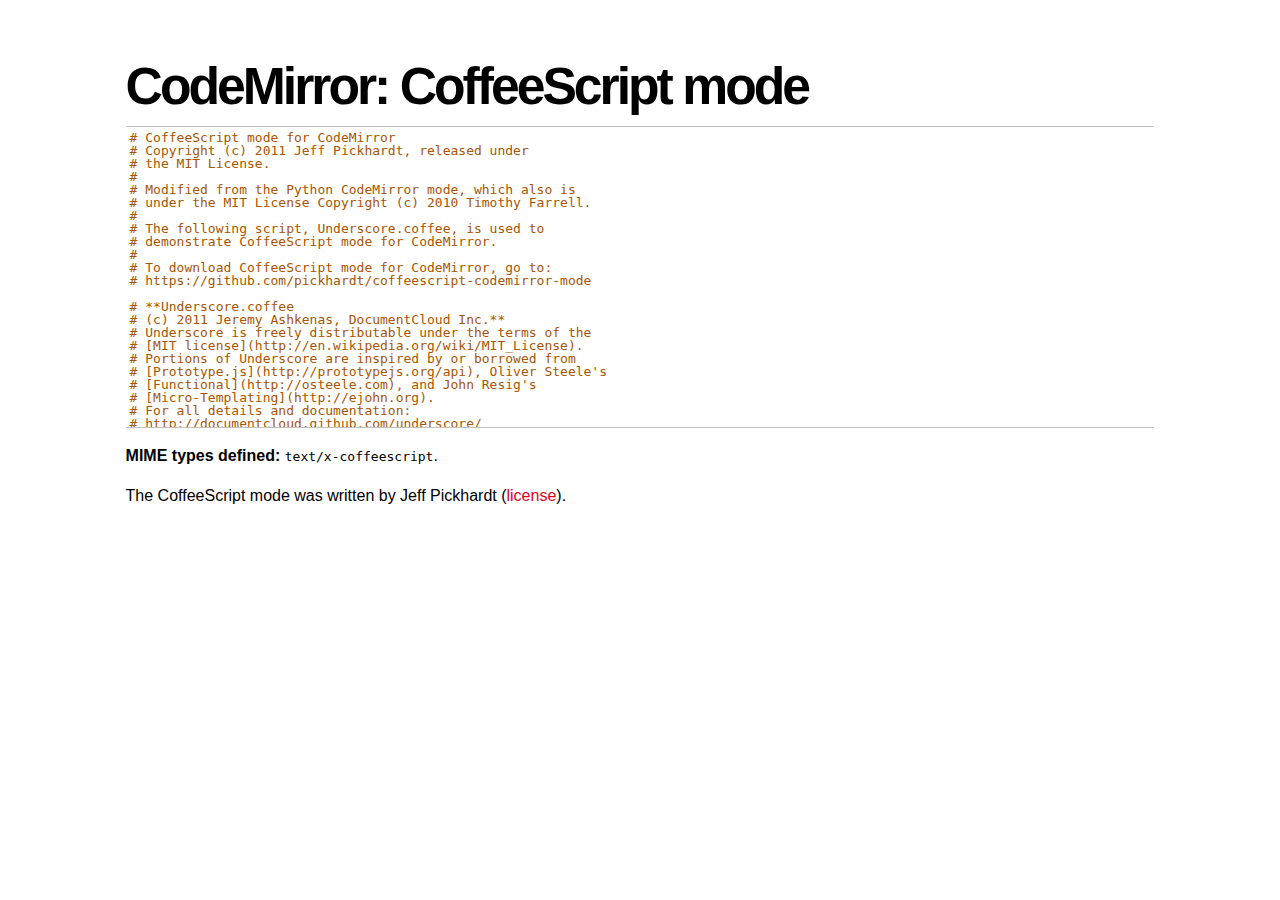
<file: lib/codemirror/mode/coffeescript/index.html>
<!doctype html>
<html>
  <head>
    <meta charset="utf-8">
    <title>CodeMirror: CoffeeScript mode</title>
    <link rel="stylesheet" href="../../lib/codemirror.css">
    <script src="../../lib/codemirror.js"></script>
    <script src="coffeescript.js"></script>
    <style>.CodeMirror {border-top: 1px solid silver; border-bottom: 1px solid silver;}</style>
    <link rel="stylesheet" href="../../doc/docs.css">
  </head>
  <body>
    <h1>CodeMirror: CoffeeScript mode</h1>
    <form><textarea id="code" name="code">
# CoffeeScript mode for CodeMirror
# Copyright (c) 2011 Jeff Pickhardt, released under
# the MIT License.
#
# Modified from the Python CodeMirror mode, which also is 
# under the MIT License Copyright (c) 2010 Timothy Farrell.
#
# The following script, Underscore.coffee, is used to 
# demonstrate CoffeeScript mode for CodeMirror.
#
# To download CoffeeScript mode for CodeMirror, go to:
# https://github.com/pickhardt/coffeescript-codemirror-mode

# **Underscore.coffee
# (c) 2011 Jeremy Ashkenas, DocumentCloud Inc.**
# Underscore is freely distributable under the terms of the
# [MIT license](http://en.wikipedia.org/wiki/MIT_License).
# Portions of Underscore are inspired by or borrowed from
# [Prototype.js](http://prototypejs.org/api), Oliver Steele's
# [Functional](http://osteele.com), and John Resig's
# [Micro-Templating](http://ejohn.org).
# For all details and documentation:
# http://documentcloud.github.com/underscore/


# Baseline setup
# --------------

# Establish the root object, `window` in the browser, or `global` on the server.
root = this


# Save the previous value of the `_` variable.
previousUnderscore = root._

### Multiline
    comment
###

# Establish the object that gets thrown to break out of a loop iteration.
# `StopIteration` is SOP on Mozilla.
breaker = if typeof(StopIteration) is 'undefined' then '__break__' else StopIteration


#### Docco style single line comment (title)


# Helper function to escape **RegExp** contents, because JS doesn't have one.
escapeRegExp = (string) -> string.replace(/([.*+?^${}()|[\]\/\\])/g, '\\$1')


# Save bytes in the minified (but not gzipped) version:
ArrayProto = Array.prototype
ObjProto = Object.prototype


# Create quick reference variables for speed access to core prototypes.
slice = ArrayProto.slice
unshift = ArrayProto.unshift
toString = ObjProto.toString
hasOwnProperty = ObjProto.hasOwnProperty
propertyIsEnumerable = ObjProto.propertyIsEnumerable


# All **ECMA5** native implementations we hope to use are declared here.
nativeForEach = ArrayProto.forEach
nativeMap = ArrayProto.map
nativeReduce = ArrayProto.reduce
nativeReduceRight = ArrayProto.reduceRight
nativeFilter = ArrayProto.filter
nativeEvery = ArrayProto.every
nativeSome = ArrayProto.some
nativeIndexOf = ArrayProto.indexOf
nativeLastIndexOf = ArrayProto.lastIndexOf
nativeIsArray = Array.isArray
nativeKeys = Object.keys


# Create a safe reference to the Underscore object for use below.
_ = (obj) -> new wrapper(obj)


# Export the Underscore object for **CommonJS**.
if typeof(exports) != 'undefined' then exports._ = _


# Export Underscore to global scope.
root._ = _


# Current version.
_.VERSION = '1.1.0'


# Collection Functions
# --------------------

# The cornerstone, an **each** implementation.
# Handles objects implementing **forEach**, arrays, and raw objects.
_.each = (obj, iterator, context) ->
  try
    if nativeForEach and obj.forEach is nativeForEach
      obj.forEach iterator, context
    else if _.isNumber obj.length
      iterator.call context, obj[i], i, obj for i in [0...obj.length]
    else
      iterator.call context, val, key, obj for own key, val of obj
  catch e
    throw e if e isnt breaker
  obj


# Return the results of applying the iterator to each element. Use JavaScript
# 1.6's version of **map**, if possible.
_.map = (obj, iterator, context) ->
  return obj.map(iterator, context) if nativeMap and obj.map is nativeMap
  results = []
  _.each obj, (value, index, list) ->
    results.push iterator.call context, value, index, list
  results


# **Reduce** builds up a single result from a list of values. Also known as
# **inject**, or **foldl**. Uses JavaScript 1.8's version of **reduce**, if possible.
_.reduce = (obj, iterator, memo, context) ->
  if nativeReduce and obj.reduce is nativeReduce
    iterator = _.bind iterator, context if context
    return obj.reduce iterator, memo
  _.each obj, (value, index, list) ->
    memo = iterator.call context, memo, value, index, list
  memo


# The right-associative version of **reduce**, also known as **foldr**. Uses
# JavaScript 1.8's version of **reduceRight**, if available.
_.reduceRight = (obj, iterator, memo, context) ->
  if nativeReduceRight and obj.reduceRight is nativeReduceRight
    iterator = _.bind iterator, context if context
    return obj.reduceRight iterator, memo
  reversed = _.clone(_.toArray(obj)).reverse()
  _.reduce reversed, iterator, memo, context


# Return the first value which passes a truth test.
_.detect = (obj, iterator, context) ->
  result = null
  _.each obj, (value, index, list) ->
    if iterator.call context, value, index, list
      result = value
      _.breakLoop()
  result


# Return all the elements that pass a truth test. Use JavaScript 1.6's
# **filter**, if it exists.
_.filter = (obj, iterator, context) ->
  return obj.filter iterator, context if nativeFilter and obj.filter is nativeFilter
  results = []
  _.each obj, (value, index, list) ->
    results.push value if iterator.call context, value, index, list
  results


# Return all the elements for which a truth test fails.
_.reject = (obj, iterator, context) ->
  results = []
  _.each obj, (value, index, list) ->
    results.push value if not iterator.call context, value, index, list
  results


# Determine whether all of the elements match a truth test. Delegate to
# JavaScript 1.6's **every**, if it is present.
_.every = (obj, iterator, context) ->
  iterator ||= _.identity
  return obj.every iterator, context if nativeEvery and obj.every is nativeEvery
  result = true
  _.each obj, (value, index, list) ->
    _.breakLoop() unless (result = result and iterator.call(context, value, index, list))
  result


# Determine if at least one element in the object matches a truth test. Use
# JavaScript 1.6's **some**, if it exists.
_.some = (obj, iterator, context) ->
  iterator ||= _.identity
  return obj.some iterator, context if nativeSome and obj.some is nativeSome
  result = false
  _.each obj, (value, index, list) ->
    _.breakLoop() if (result = iterator.call(context, value, index, list))
  result


# Determine if a given value is included in the array or object,
# based on `===`.
_.include = (obj, target) ->
  return _.indexOf(obj, target) isnt -1 if nativeIndexOf and obj.indexOf is nativeIndexOf
  return true for own key, val of obj when val is target
  false


# Invoke a method with arguments on every item in a collection.
_.invoke = (obj, method) ->
  args = _.rest arguments, 2
  (if method then val[method] else val).apply(val, args) for val in obj


# Convenience version of a common use case of **map**: fetching a property.
_.pluck = (obj, key) ->
  _.map(obj, (val) -> val[key])


# Return the maximum item or (item-based computation).
_.max = (obj, iterator, context) ->
  return Math.max.apply(Math, obj) if not iterator and _.isArray(obj)
  result = computed: -Infinity
  _.each obj, (value, index, list) ->
    computed = if iterator then iterator.call(context, value, index, list) else value
    computed >= result.computed and (result = {value: value, computed: computed})
  result.value


# Return the minimum element (or element-based computation).
_.min = (obj, iterator, context) ->
  return Math.min.apply(Math, obj) if not iterator and _.isArray(obj)
  result = computed: Infinity
  _.each obj, (value, index, list) ->
    computed = if iterator then iterator.call(context, value, index, list) else value
    computed < result.computed and (result = {value: value, computed: computed})
  result.value


# Sort the object's values by a criterion produced by an iterator.
_.sortBy = (obj, iterator, context) ->
  _.pluck(((_.map obj, (value, index, list) ->
    {value: value, criteria: iterator.call(context, value, index, list)}
  ).sort((left, right) ->
    a = left.criteria; b = right.criteria
    if a < b then -1 else if a > b then 1 else 0
  )), 'value')


# Use a comparator function to figure out at what index an object should
# be inserted so as to maintain order. Uses binary search.
_.sortedIndex = (array, obj, iterator) ->
  iterator ||= _.identity
  low = 0
  high = array.length
  while low < high
    mid = (low + high) >> 1
    if iterator(array[mid]) < iterator(obj) then low = mid + 1 else high = mid
  low


# Convert anything iterable into a real, live array.
_.toArray = (iterable) ->
  return [] if (!iterable)
  return iterable.toArray() if (iterable.toArray)
  return iterable if (_.isArray(iterable))
  return slice.call(iterable) if (_.isArguments(iterable))
  _.values(iterable)


# Return the number of elements in an object.
_.size = (obj) -> _.toArray(obj).length


# Array Functions
# ---------------

# Get the first element of an array. Passing `n` will return the first N
# values in the array. Aliased as **head**. The `guard` check allows it to work
# with **map**.
_.first = (array, n, guard) ->
  if n and not guard then slice.call(array, 0, n) else array[0]


# Returns everything but the first entry of the array. Aliased as **tail**.
# Especially useful on the arguments object. Passing an `index` will return
# the rest of the values in the array from that index onward. The `guard`
# check allows it to work with **map**.
_.rest = (array, index, guard) ->
  slice.call(array, if _.isUndefined(index) or guard then 1 else index)


# Get the last element of an array.
_.last = (array) -> array[array.length - 1]


# Trim out all falsy values from an array.
_.compact = (array) -> item for item in array when item


# Return a completely flattened version of an array.
_.flatten = (array) ->
  _.reduce array, (memo, value) ->
    return memo.concat(_.flatten(value)) if _.isArray value
    memo.push value
    memo
  , []


# Return a version of the array that does not contain the specified value(s).
_.without = (array) ->
  values = _.rest arguments
  val for val in _.toArray(array) when not _.include values, val


# Produce a duplicate-free version of the array. If the array has already
# been sorted, you have the option of using a faster algorithm.
_.uniq = (array, isSorted) ->
  memo = []
  for el, i in _.toArray array
    memo.push el if i is 0 || (if isSorted is true then _.last(memo) isnt el else not _.include(memo, el))
  memo


# Produce an array that contains every item shared between all the
# passed-in arrays.
_.intersect = (array) ->
  rest = _.rest arguments
  _.select _.uniq(array), (item) ->
    _.all rest, (other) ->
      _.indexOf(other, item) >= 0


# Zip together multiple lists into a single array -- elements that share
# an index go together.
_.zip = ->
  length = _.max _.pluck arguments, 'length'
  results = new Array length
  for i in [0...length]
    results[i] = _.pluck arguments, String i
  results


# If the browser doesn't supply us with **indexOf** (I'm looking at you, MSIE),
# we need this function. Return the position of the first occurrence of an
# item in an array, or -1 if the item is not included in the array.
_.indexOf = (array, item) ->
  return array.indexOf item if nativeIndexOf and array.indexOf is nativeIndexOf
  i = 0; l = array.length
  while l - i
    if array[i] is item then return i else i++
  -1


# Provide JavaScript 1.6's **lastIndexOf**, delegating to the native function,
# if possible.
_.lastIndexOf = (array, item) ->
  return array.lastIndexOf(item) if nativeLastIndexOf and array.lastIndexOf is nativeLastIndexOf
  i = array.length
  while i
    if array[i] is item then return i else i--
  -1


# Generate an integer Array containing an arithmetic progression. A port of
# [the native Python **range** function](http://docs.python.org/library/functions.html#range).
_.range = (start, stop, step) ->
  a = arguments
  solo = a.length <= 1
  i = start = if solo then 0 else a[0]
  stop = if solo then a[0] else a[1]
  step = a[2] or 1
  len = Math.ceil((stop - start) / step)
  return [] if len <= 0
  range = new Array len
  idx = 0
  loop
    return range if (if step > 0 then i - stop else stop - i) >= 0
    range[idx] = i
    idx++
    i+= step


# Function Functions
# ------------------

# Create a function bound to a given object (assigning `this`, and arguments,
# optionally). Binding with arguments is also known as **curry**.
_.bind = (func, obj) ->
  args = _.rest arguments, 2
  -> func.apply obj or root, args.concat arguments


# Bind all of an object's methods to that object. Useful for ensuring that
# all callbacks defined on an object belong to it.
_.bindAll = (obj) ->
  funcs = if arguments.length > 1 then _.rest(arguments) else _.functions(obj)
  _.each funcs, (f) -> obj[f] = _.bind obj[f], obj
  obj


# Delays a function for the given number of milliseconds, and then calls
# it with the arguments supplied.
_.delay = (func, wait) ->
  args = _.rest arguments, 2
  setTimeout((-> func.apply(func, args)), wait)


# Memoize an expensive function by storing its results.
_.memoize = (func, hasher) ->
  memo = {}
  hasher or= _.identity
  ->
    key = hasher.apply this, arguments
    return memo[key] if key of memo
    memo[key] = func.apply this, arguments


# Defers a function, scheduling it to run after the current call stack has
# cleared.
_.defer = (func) ->
  _.delay.apply _, [func, 1].concat _.rest arguments


# Returns the first function passed as an argument to the second,
# allowing you to adjust arguments, run code before and after, and
# conditionally execute the original function.
_.wrap = (func, wrapper) ->
  -> wrapper.apply wrapper, [func].concat arguments


# Returns a function that is the composition of a list of functions, each
# consuming the return value of the function that follows.
_.compose = ->
  funcs = arguments
  ->
    args = arguments
    for i in [funcs.length - 1..0] by -1
      args = [funcs[i].apply(this, args)]
    args[0]


# Object Functions
# ----------------

# Retrieve the names of an object's properties.
_.keys = nativeKeys or (obj) ->
  return _.range 0, obj.length if _.isArray(obj)
  key for key, val of obj


# Retrieve the values of an object's properties.
_.values = (obj) ->
  _.map obj, _.identity


# Return a sorted list of the function names available in Underscore.
_.functions = (obj) ->
  _.filter(_.keys(obj), (key) -> _.isFunction(obj[key])).sort()


# Extend a given object with all of the properties in a source object.
_.extend = (obj) ->
  for source in _.rest(arguments)
    obj[key] = val for key, val of source
  obj


# Create a (shallow-cloned) duplicate of an object.
_.clone = (obj) ->
  return obj.slice 0 if _.isArray obj
  _.extend {}, obj


# Invokes interceptor with the obj, and then returns obj.
# The primary purpose of this method is to "tap into" a method chain,
# in order to perform operations on intermediate results within
 the chain.
_.tap = (obj, interceptor) ->
  interceptor obj
  obj


# Perform a deep comparison to check if two objects are equal.
_.isEqual = (a, b) ->
  # Check object identity.
  return true if a is b
  # Different types?
  atype = typeof(a); btype = typeof(b)
  return false if atype isnt btype
  # Basic equality test (watch out for coercions).
  return true if `a == b`
  # One is falsy and the other truthy.
  return false if (!a and b) or (a and !b)
  # One of them implements an `isEqual()`?
  return a.isEqual(b) if a.isEqual
  # Check dates' integer values.
  return a.getTime() is b.getTime() if _.isDate(a) and _.isDate(b)
  # Both are NaN?
  return false if _.isNaN(a) and _.isNaN(b)
  # Compare regular expressions.
  if _.isRegExp(a) and _.isRegExp(b)
    return a.source is b.source and
           a.global is b.global and
           a.ignoreCase is b.ignoreCase and
           a.multiline is b.multiline
  # If a is not an object by this point, we can't handle it.
  return false if atype isnt 'object'
  # Check for different array lengths before comparing contents.
  return false if a.length and (a.length isnt b.length)
  # Nothing else worked, deep compare the contents.
  aKeys = _.keys(a); bKeys = _.keys(b)
  # Different object sizes?
  return false if aKeys.length isnt bKeys.length
  # Recursive comparison of contents.
  return false for key, val of a when !(key of b) or !_.isEqual(val, b[key])
  true


# Is a given array or object empty?
_.isEmpty = (obj) ->
  return obj.length is 0 if _.isArray(obj) or _.isString(obj)
  return false for own key of obj
  true


# Is a given value a DOM element?
_.isElement = (obj) -> obj and obj.nodeType is 1


# Is a given value an array?
_.isArray = nativeIsArray or (obj) -> !!(obj and obj.concat and obj.unshift and not obj.callee)


# Is a given variable an arguments object?
_.isArguments = (obj) -> obj and obj.callee


# Is the given value a function?
_.isFunction = (obj) -> !!(obj and obj.constructor and obj.call and obj.apply)


# Is the given value a string?
_.isString = (obj) -> !!(obj is '' or (obj and obj.charCodeAt and obj.substr))


# Is a given value a number?
_.isNumber = (obj) -> (obj is +obj) or toString.call(obj) is '[object Number]'


# Is a given value a boolean?
_.isBoolean = (obj) -> obj is true or obj is false


# Is a given value a Date?
_.isDate = (obj) -> !!(obj and obj.getTimezoneOffset and obj.setUTCFullYear)


# Is the given value a regular expression?
_.isRegExp = (obj) -> !!(obj and obj.exec and (obj.ignoreCase or obj.ignoreCase is false))


# Is the given value NaN -- this one is interesting. `NaN != NaN`, and
# `isNaN(undefined) == true`, so we make sure it's a number first.
_.isNaN = (obj) -> _.isNumber(obj) and window.isNaN(obj)


# Is a given value equal to null?
_.isNull = (obj) -> obj is null


# Is a given variable undefined?
_.isUndefined = (obj) -> typeof obj is 'undefined'


# Utility Functions
# -----------------

# Run Underscore.js in noConflict mode, returning the `_` variable to its
# previous owner. Returns a reference to the Underscore object.
_.noConflict = ->
  root._ = previousUnderscore
  this


# Keep the identity function around for default iterators.
_.identity = (value) -> value


# Run a function `n` times.
_.times = (n, iterator, context) ->
  iterator.call context, i for i in [0...n]


# Break out of the middle of an iteration.
_.breakLoop = -> throw breaker


# Add your own custom functions to the Underscore object, ensuring that
# they're correctly added to the OOP wrapper as well.
_.mixin = (obj) ->
  for name in _.functions(obj)
    addToWrapper name, _[name] = obj[name]


# Generate a unique integer id (unique within the entire client session).
# Useful for temporary DOM ids.
idCounter = 0
_.uniqueId = (prefix) ->
  (prefix or '') + idCounter++


# By default, Underscore uses **ERB**-style template delimiters, change the
# following template settings to use alternative delimiters.
_.templateSettings = {
  start: '<%'
  end: '%>'
  interpolate: /<%=(.+?)%>/g
}


# JavaScript templating a-la **ERB**, pilfered from John Resig's
# *Secrets of the JavaScript Ninja*, page 83.
# Single-quote fix from Rick Strahl.
# With alterations for arbitrary delimiters, and to preserve whitespace.
_.template = (str, data) ->
  c = _.templateSettings
  endMatch = new RegExp("'(?=[^"+c.end.substr(0, 1)+"]*"+escapeRegExp(c.end)+")","g")
  fn = new Function 'obj',
    'var p=[],print=function(){p.push.apply(p,arguments);};' +
    'with(obj||{}){p.push(\'' +
    str.replace(/\r/g, '\\r')
       .replace(/\n/g, '\\n')
       .replace(/\t/g, '\\t')
       .replace(endMatch,"���")
       .split("'").join("\\'")
       .split("���").join("'")
       .replace(c.interpolate, "',$1,'")
       .split(c.start).join("');")
       .split(c.end).join("p.push('") +
       "');}return p.join('');"
  if data then fn(data) else fn


# Aliases
# -------

_.forEach = _.each
_.foldl = _.inject = _.reduce
_.foldr = _.reduceRight
_.select = _.filter
_.all = _.every
_.any = _.some
_.contains = _.include
_.head = _.first
_.tail = _.rest
_.methods = _.functions


# Setup the OOP Wrapper
# ---------------------

# If Underscore is called as a function, it returns a wrapped object that
# can be used OO-style. This wrapper holds altered versions of all the
# underscore functions. Wrapped objects may be chained.
wrapper = (obj) ->
  this._wrapped = obj
  this


# Helper function to continue chaining intermediate results.
result = (obj, chain) ->
  if chain then _(obj).chain() else obj


# A method to easily add functions to the OOP wrapper.
addToWrapper = (name, func) ->
  wrapper.prototype[name] = ->
    args = _.toArray arguments
    unshift.call args, this._wrapped
    result func.apply(_, args), this._chain


# Add all ofthe Underscore functions to the wrapper object.
_.mixin _


# Add all mutator Array functions to the wrapper.
_.each ['pop', 'push', 'reverse', 'shift', 'sort', 'splice', 'unshift'], (name) ->
  method = Array.prototype[name]
  wrapper.prototype[name] = ->
    method.apply(this._wrapped, arguments)
    result(this._wrapped, this._chain)


# Add all accessor Array functions to the wrapper.
_.each ['concat', 'join', 'slice'], (name) ->
  method = Array.prototype[name]
  wrapper.prototype[name] = ->
    result(method.apply(this._wrapped, arguments), this._chain)


# Start chaining a wrapped Underscore object.
wrapper::chain = ->
  this._chain = true
  this


# Extracts the result from a wrapped and chained object.
wrapper::value = -> this._wrapped
</textarea></form>
    <script>
      var editor = CodeMirror.fromTextArea(document.getElementById("code"), {});
    </script>

    <p><strong>MIME types defined:</strong> <code>text/x-coffeescript</code>.</p>

    <p>The CoffeeScript mode was written by Jeff Pickhardt (<a href="LICENSE">license</a>).</p>

  </body>
</html>
</file>
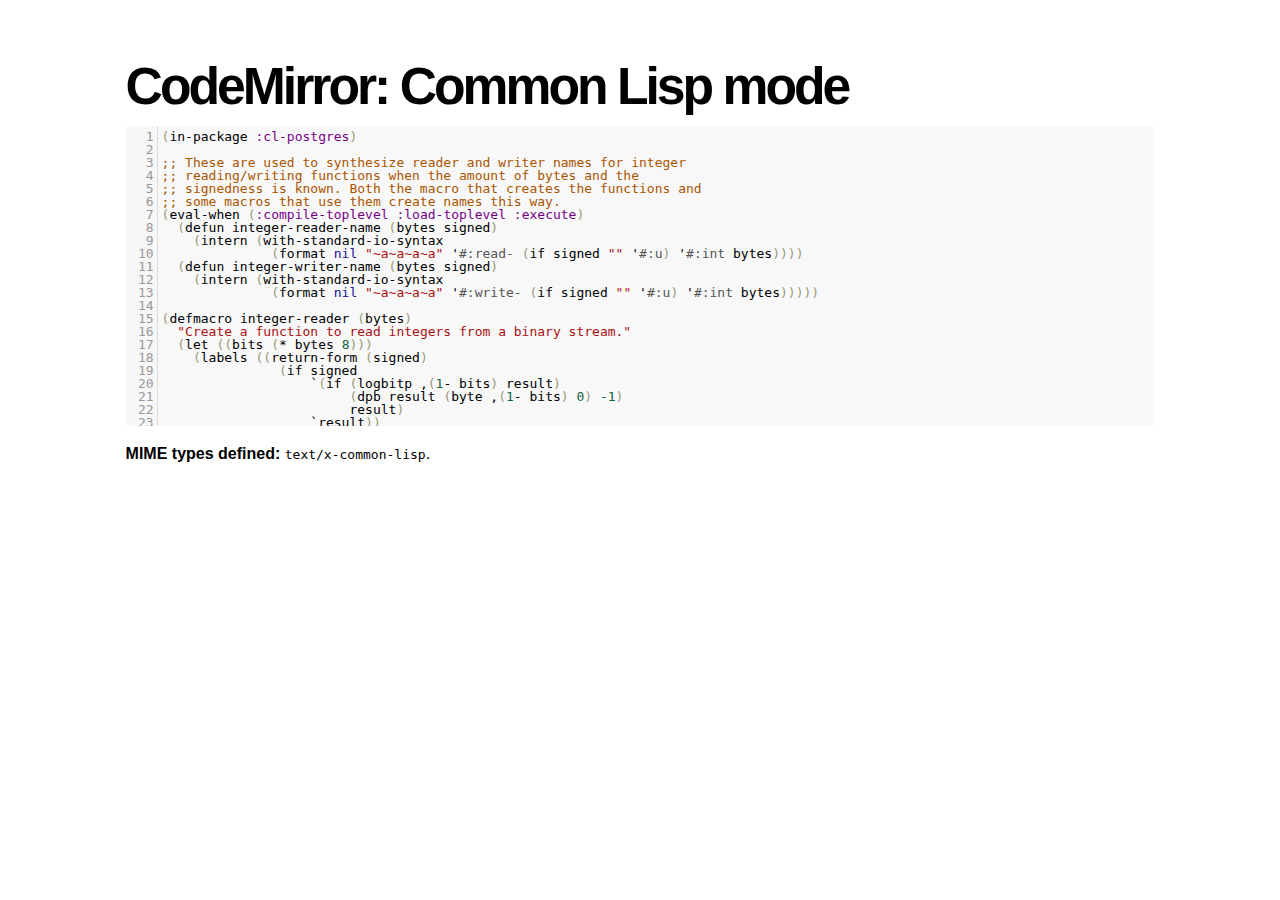
<file: lib/codemirror/mode/commonlisp/index.html>
<!doctype html>
<html>
  <head>
    <meta charset="utf-8">
    <title>CodeMirror: Common Lisp mode</title>
    <link rel="stylesheet" href="../../lib/codemirror.css">
    <script src="../../lib/codemirror.js"></script>
    <script src="commonlisp.js"></script>
    <style>.CodeMirror {background: #f8f8f8;}</style>
    <link rel="stylesheet" href="../../doc/docs.css">
  </head>
  <body>
    <h1>CodeMirror: Common Lisp mode</h1>
    <form><textarea id="code" name="code">(in-package :cl-postgres)

;; These are used to synthesize reader and writer names for integer
;; reading/writing functions when the amount of bytes and the
;; signedness is known. Both the macro that creates the functions and
;; some macros that use them create names this way.
(eval-when (:compile-toplevel :load-toplevel :execute)
  (defun integer-reader-name (bytes signed)
    (intern (with-standard-io-syntax
              (format nil "~a~a~a~a" '#:read- (if signed "" '#:u) '#:int bytes))))
  (defun integer-writer-name (bytes signed)
    (intern (with-standard-io-syntax
              (format nil "~a~a~a~a" '#:write- (if signed "" '#:u) '#:int bytes)))))

(defmacro integer-reader (bytes)
  "Create a function to read integers from a binary stream."
  (let ((bits (* bytes 8)))
    (labels ((return-form (signed)
               (if signed
                   `(if (logbitp ,(1- bits) result)
                        (dpb result (byte ,(1- bits) 0) -1)
                        result)
                   `result))
             (generate-reader (signed)
               `(defun ,(integer-reader-name bytes signed) (socket)
                  (declare (type stream socket)
                           #.*optimize*)
                  ,(if (= bytes 1)
                       `(let ((result (the (unsigned-byte 8) (read-byte socket))))
                          (declare (type (unsigned-byte 8) result))
                          ,(return-form signed))
                       `(let ((result 0))
                          (declare (type (unsigned-byte ,bits) result))
                          ,@(loop :for byte :from (1- bytes) :downto 0
                                   :collect `(setf (ldb (byte 8 ,(* 8 byte)) result)
                                                   (the (unsigned-byte 8) (read-byte socket))))
                          ,(return-form signed))))))
      `(progn
;; This causes weird errors on SBCL in some circumstances. Disabled for now.
;;         (declaim (inline ,(integer-reader-name bytes t)
;;                          ,(integer-reader-name bytes nil)))
         (declaim (ftype (function (t) (signed-byte ,bits))
                         ,(integer-reader-name bytes t)))
         ,(generate-reader t)
         (declaim (ftype (function (t) (unsigned-byte ,bits))
                         ,(integer-reader-name bytes nil)))
         ,(generate-reader nil)))))

(defmacro integer-writer (bytes)
  "Create a function to write integers to a binary stream."
  (let ((bits (* 8 bytes)))
    `(progn
      (declaim (inline ,(integer-writer-name bytes t)
                       ,(integer-writer-name bytes nil)))
      (defun ,(integer-writer-name bytes nil) (socket value)
        (declare (type stream socket)
                 (type (unsigned-byte ,bits) value)
                 #.*optimize*)
        ,@(if (= bytes 1)
              `((write-byte value socket))
              (loop :for byte :from (1- bytes) :downto 0
                    :collect `(write-byte (ldb (byte 8 ,(* byte 8)) value)
                               socket)))
        (values))
      (defun ,(integer-writer-name bytes t) (socket value)
        (declare (type stream socket)
                 (type (signed-byte ,bits) value)
                 #.*optimize*)
        ,@(if (= bytes 1)
              `((write-byte (ldb (byte 8 0) value) socket))
              (loop :for byte :from (1- bytes) :downto 0
                    :collect `(write-byte (ldb (byte 8 ,(* byte 8)) value)
                               socket)))
        (values)))))

;; All the instances of the above that we need.

(integer-reader 1)
(integer-reader 2)
(integer-reader 4)
(integer-reader 8)

(integer-writer 1)
(integer-writer 2)
(integer-writer 4)

(defun write-bytes (socket bytes)
  "Write a byte-array to a stream."
  (declare (type stream socket)
           (type (simple-array (unsigned-byte 8)) bytes)
           #.*optimize*)
  (write-sequence bytes socket))

(defun write-str (socket string)
  "Write a null-terminated string to a stream \(encoding it when UTF-8
support is enabled.)."
  (declare (type stream socket)
           (type string string)
           #.*optimize*)
  (enc-write-string string socket)
  (write-uint1 socket 0))

(declaim (ftype (function (t unsigned-byte)
                          (simple-array (unsigned-byte 8) (*)))
                read-bytes))
(defun read-bytes (socket length)
  "Read a byte array of the given length from a stream."
  (declare (type stream socket)
           (type fixnum length)
           #.*optimize*)
  (let ((result (make-array length :element-type '(unsigned-byte 8))))
    (read-sequence result socket)
    result))

(declaim (ftype (function (t) string) read-str))
(defun read-str (socket)
  "Read a null-terminated string from a stream. Takes care of encoding
when UTF-8 support is enabled."
  (declare (type stream socket)
           #.*optimize*)
  (enc-read-string socket :null-terminated t))

(defun skip-bytes (socket length)
  "Skip a given number of bytes in a binary stream."
  (declare (type stream socket)
           (type (unsigned-byte 32) length)
           #.*optimize*)
  (dotimes (i length)
    (read-byte socket)))

(defun skip-str (socket)
  "Skip a null-terminated string."
  (declare (type stream socket)
           #.*optimize*)
  (loop :for char :of-type fixnum = (read-byte socket)
        :until (zerop char)))

(defun ensure-socket-is-closed (socket &amp;key abort)
  (when (open-stream-p socket)
    (handler-case
        (close socket :abort abort)
      (error (error)
        (warn "Ignoring the error which happened while trying to close PostgreSQL socket: ~A" error)))))
</textarea></form>
    <script>
      var editor = CodeMirror.fromTextArea(document.getElementById("code"), {lineNumbers: true});
    </script>

    <p><strong>MIME types defined:</strong> <code>text/x-common-lisp</code>.</p>

  </body>
</html>
</file>
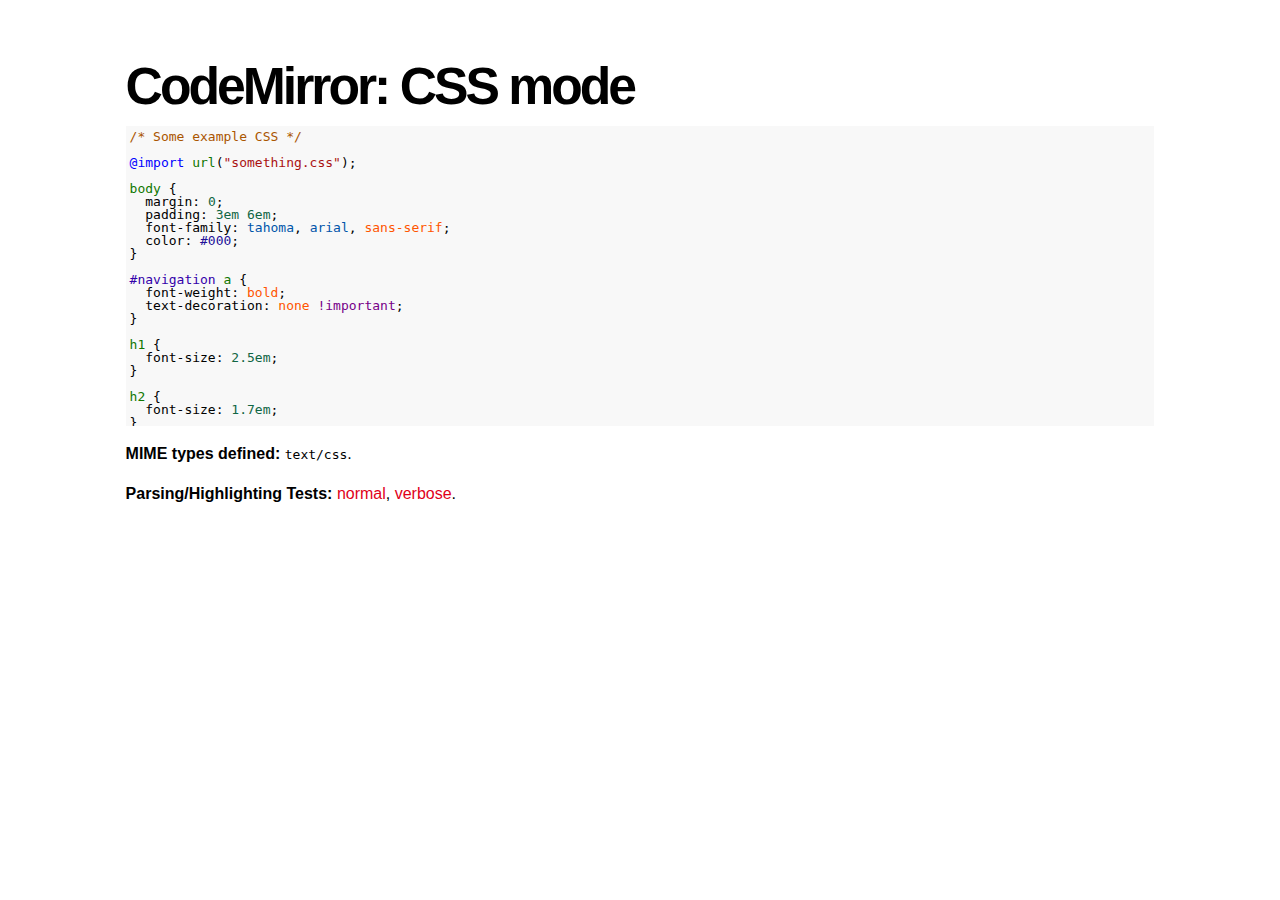
<file: lib/codemirror/mode/css/index.html>
<!doctype html>
<html>
  <head>
    <meta charset="utf-8">
    <title>CodeMirror: CSS mode</title>
    <link rel="stylesheet" href="../../lib/codemirror.css">
    <script src="../../lib/codemirror.js"></script>
    <script src="css.js"></script>
    <style>.CodeMirror {background: #f8f8f8;}</style>
    <link rel="stylesheet" href="../../doc/docs.css">
  </head>
  <body>
    <h1>CodeMirror: CSS mode</h1>
    <form><textarea id="code" name="code">
/* Some example CSS */

@import url("something.css");

body {
  margin: 0;
  padding: 3em 6em;
  font-family: tahoma, arial, sans-serif;
  color: #000;
}

#navigation a {
  font-weight: bold;
  text-decoration: none !important;
}

h1 {
  font-size: 2.5em;
}

h2 {
  font-size: 1.7em;
}

h1:before, h2:before {
  content: "::";
}

code {
  font-family: courier, monospace;
  font-size: 80%;
  color: #418A8A;
}
</textarea></form>
    <script>
      var editor = CodeMirror.fromTextArea(document.getElementById("code"), {});
    </script>

    <p><strong>MIME types defined:</strong> <code>text/css</code>.</p>

    <p><strong>Parsing/Highlighting Tests:</strong> <a href="../../test/index.html#css_*">normal</a>,  <a href="../../test/index.html#verbose,css_*">verbose</a>.</p>

  </body>
</html>
</file>
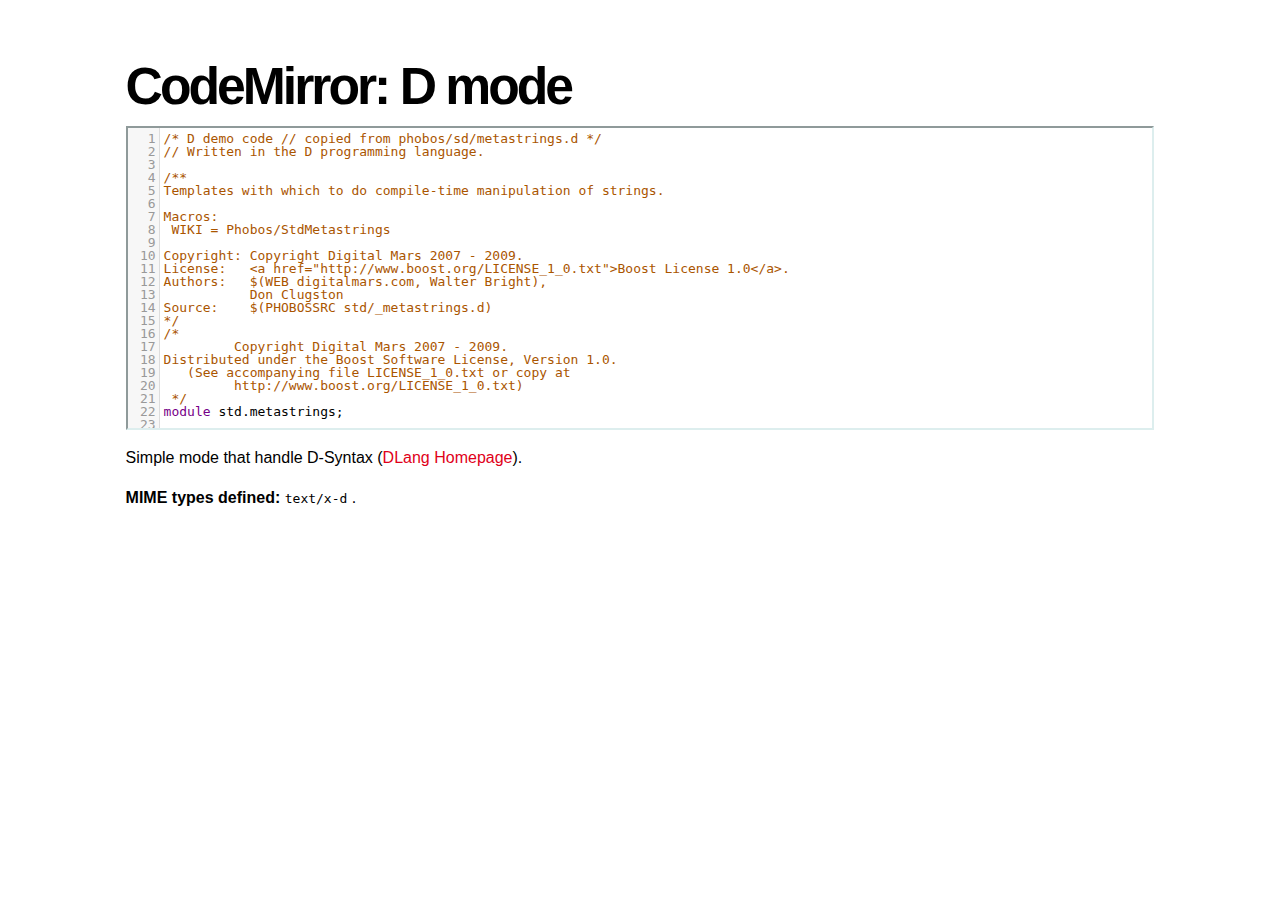
<file: lib/codemirror/mode/d/index.html>
<!doctype html>
<html>
  <head>
    <meta charset="utf-8">
    <title>CodeMirror: D mode</title>
    <link rel="stylesheet" href="../../lib/codemirror.css">
    <script src="../../lib/codemirror.js"></script>
    <script src="../../addon/edit/matchbrackets.js"></script>
    <script src="d.js"></script>
    <link rel="stylesheet" href="../../doc/docs.css">
    <style>.CodeMirror {border: 2px inset #dee;}</style>
  </head>
  <body>
    <h1>CodeMirror: D mode</h1>

<form><textarea id="code" name="code">
/* D demo code // copied from phobos/sd/metastrings.d */
// Written in the D programming language.

/**
Templates with which to do compile-time manipulation of strings.

Macros:
 WIKI = Phobos/StdMetastrings

Copyright: Copyright Digital Mars 2007 - 2009.
License:   <a href="http://www.boost.org/LICENSE_1_0.txt">Boost License 1.0</a>.
Authors:   $(WEB digitalmars.com, Walter Bright),
           Don Clugston
Source:    $(PHOBOSSRC std/_metastrings.d)
*/
/*
         Copyright Digital Mars 2007 - 2009.
Distributed under the Boost Software License, Version 1.0.
   (See accompanying file LICENSE_1_0.txt or copy at
         http://www.boost.org/LICENSE_1_0.txt)
 */
module std.metastrings;

/**
Formats constants into a string at compile time.  Analogous to $(XREF
string,format).

Parameters:

A = tuple of constants, which can be strings, characters, or integral
    values.

Formats:
 *    The formats supported are %s for strings, and %%
 *    for the % character.
Example:
---
import std.metastrings;
import std.stdio;

void main()
{
  string s = Format!("Arg %s = %s", "foo", 27);
  writefln(s); // "Arg foo = 27"
}
 * ---
 */

template Format(A...)
{
    static if (A.length == 0)
        enum Format = "";
    else static if (is(typeof(A[0]) : const(char)[]))
        enum Format = FormatString!(A[0], A[1..$]);
    else
        enum Format = toStringNow!(A[0]) ~ Format!(A[1..$]);
}

template FormatString(const(char)[] F, A...)
{
    static if (F.length == 0)
        enum FormatString = Format!(A);
    else static if (F.length == 1)
        enum FormatString = F[0] ~ Format!(A);
    else static if (F[0..2] == "%s")
        enum FormatString
            = toStringNow!(A[0]) ~ FormatString!(F[2..$],A[1..$]);
    else static if (F[0..2] == "%%")
        enum FormatString = "%" ~ FormatString!(F[2..$],A);
    else
    {
        static assert(F[0] != '%', "unrecognized format %" ~ F[1]);
        enum FormatString = F[0] ~ FormatString!(F[1..$],A);
    }
}

unittest
{
    auto s = Format!("hel%slo", "world", -138, 'c', true);
    assert(s == "helworldlo-138ctrue", "[" ~ s ~ "]");
}

/**
 * Convert constant argument to a string.
 */

template toStringNow(ulong v)
{
    static if (v < 10)
        enum toStringNow = "" ~ cast(char)(v + '0');
    else
        enum toStringNow = toStringNow!(v / 10) ~ toStringNow!(v % 10);
}

unittest
{
    static assert(toStringNow!(1uL << 62) == "4611686018427387904");
}

/// ditto
template toStringNow(long v)
{
    static if (v < 0)
        enum toStringNow = "-" ~ toStringNow!(cast(ulong) -v);
    else
        enum toStringNow = toStringNow!(cast(ulong) v);
}

unittest
{
    static assert(toStringNow!(0x100000000) == "4294967296");
    static assert(toStringNow!(-138L) == "-138");
}

/// ditto
template toStringNow(uint U)
{
    enum toStringNow = toStringNow!(cast(ulong)U);
}

/// ditto
template toStringNow(int I)
{
    enum toStringNow = toStringNow!(cast(long)I);
}

/// ditto
template toStringNow(bool B)
{
    enum toStringNow = B ? "true" : "false";
}

/// ditto
template toStringNow(string S)
{
    enum toStringNow = S;
}

/// ditto
template toStringNow(char C)
{
    enum toStringNow = "" ~ C;
}


/********
 * Parse unsigned integer literal from the start of string s.
 * returns:
 *    .value = the integer literal as a string,
 *    .rest = the string following the integer literal
 * Otherwise:
 *    .value = null,
 *    .rest = s
 */

template parseUinteger(const(char)[] s)
{
    static if (s.length == 0)
    {
        enum value = "";
        enum rest = "";
    }
    else static if (s[0] >= '0' && s[0] <= '9')
    {
        enum value = s[0] ~ parseUinteger!(s[1..$]).value;
        enum rest = parseUinteger!(s[1..$]).rest;
    }
    else
    {
        enum value = "";
        enum rest = s;
    }
}

/********
Parse integer literal optionally preceded by $(D '-') from the start
of string $(D s).

Returns:
   .value = the integer literal as a string,
   .rest = the string following the integer literal

Otherwise:
   .value = null,
   .rest = s
*/

template parseInteger(const(char)[] s)
{
    static if (s.length == 0)
    {
        enum value = "";
        enum rest = "";
    }
    else static if (s[0] >= '0' && s[0] <= '9')
    {
        enum value = s[0] ~ parseUinteger!(s[1..$]).value;
        enum rest = parseUinteger!(s[1..$]).rest;
    }
    else static if (s.length >= 2 &&
            s[0] == '-' && s[1] >= '0' && s[1] <= '9')
    {
        enum value = s[0..2] ~ parseUinteger!(s[2..$]).value;
        enum rest = parseUinteger!(s[2..$]).rest;
    }
    else
    {
        enum value = "";
        enum rest = s;
    }
}

unittest
{
    assert(parseUinteger!("1234abc").value == "1234");
    assert(parseUinteger!("1234abc").rest == "abc");
    assert(parseInteger!("-1234abc").value == "-1234");
    assert(parseInteger!("-1234abc").rest == "abc");
}

/**
Deprecated aliases held for backward compatibility.
*/
deprecated alias toStringNow ToString;
/// Ditto
deprecated alias parseUinteger ParseUinteger;
/// Ditto
deprecated alias parseUinteger ParseInteger;

</textarea></form>

    <script>
      var editor = CodeMirror.fromTextArea(document.getElementById("code"), {
        lineNumbers: true,
        matchBrackets: true,
        indentUnit: 4,
        mode: "text/x-d"
      });
    </script>

    <p>Simple mode that handle D-Syntax (<a href="http://www.dlang.org">DLang Homepage</a>).</p>

    <p><strong>MIME types defined:</strong> <code>text/x-d</code>
    .</p>
  </body>
</html>
</file>
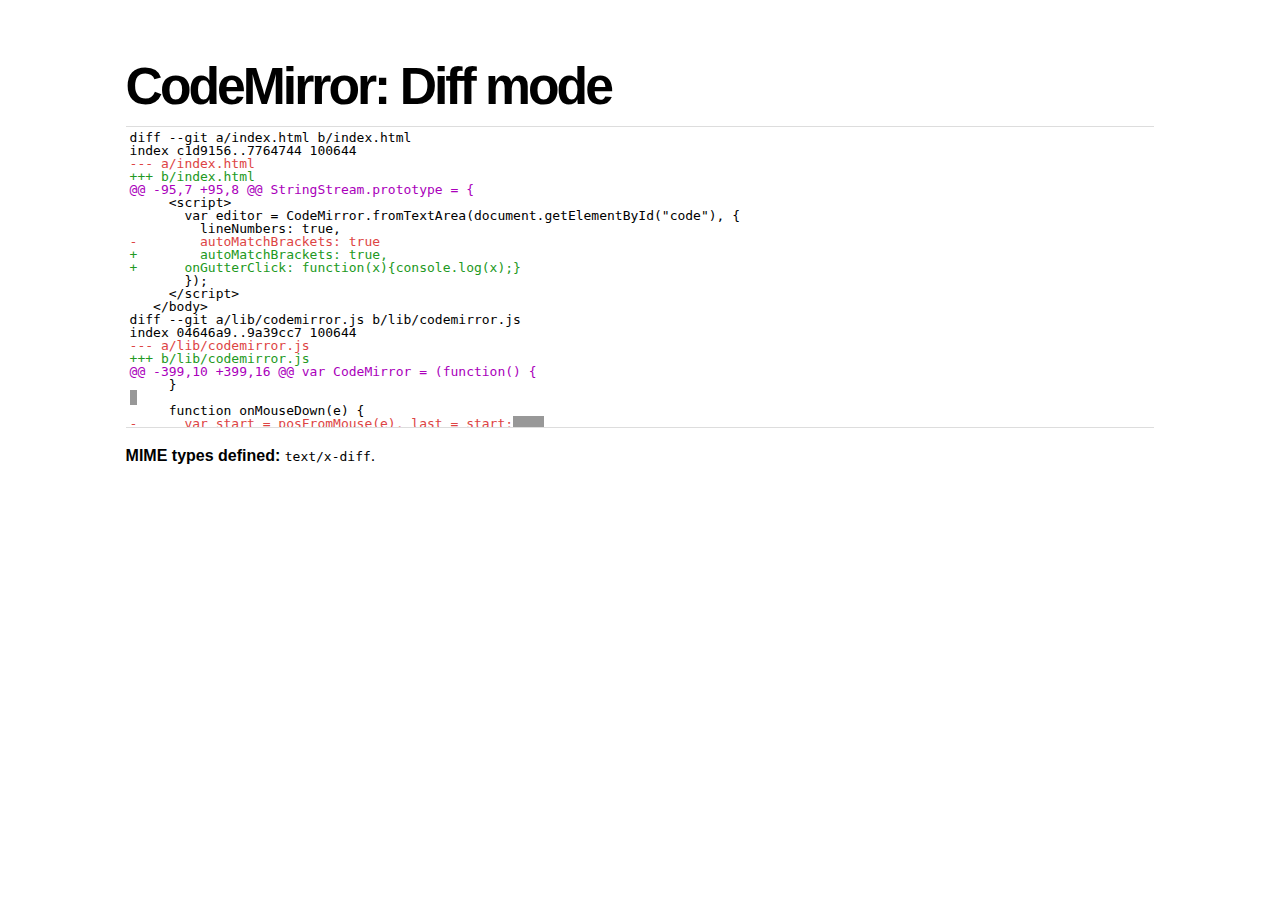
<file: lib/codemirror/mode/diff/index.html>
<!doctype html>
<html>
  <head>
    <meta charset="utf-8">
    <title>CodeMirror: Diff mode</title>
    <link rel="stylesheet" href="../../lib/codemirror.css">
    <script src="../../lib/codemirror.js"></script>
    <script src="diff.js"></script>
    <style>
      .CodeMirror {border-top: 1px solid #ddd; border-bottom: 1px solid #ddd;}
      span.cm-meta {color: #a0b !important;}
      span.cm-error { background-color: black; opacity: 0.4;}
      span.cm-error.cm-string { background-color: red; }
      span.cm-error.cm-tag { background-color: #2b2; }
    </style>
    <link rel="stylesheet" href="../../doc/docs.css">
  </head>
  <body>
    <h1>CodeMirror: Diff mode</h1>
    <form><textarea id="code" name="code">
diff --git a/index.html b/index.html
index c1d9156..7764744 100644
--- a/index.html
+++ b/index.html
@@ -95,7 +95,8 @@ StringStream.prototype = {
     <script>
       var editor = CodeMirror.fromTextArea(document.getElementById("code"), {
         lineNumbers: true,
-        autoMatchBrackets: true
+        autoMatchBrackets: true,
+      onGutterClick: function(x){console.log(x);}
       });
     </script>
   </body>
diff --git a/lib/codemirror.js b/lib/codemirror.js
index 04646a9..9a39cc7 100644
--- a/lib/codemirror.js
+++ b/lib/codemirror.js
@@ -399,10 +399,16 @@ var CodeMirror = (function() {
     }
 
     function onMouseDown(e) {
-      var start = posFromMouse(e), last = start;    
+      var start = posFromMouse(e), last = start, target = e.target();
       if (!start) return;
       setCursor(start.line, start.ch, false);
       if (e.button() != 1) return;
+      if (target.parentNode == gutter) {    
+        if (options.onGutterClick)
+          options.onGutterClick(indexOf(gutter.childNodes, target) + showingFrom);
+        return;
+      }
+
       if (!focused) onFocus();
 
       e.stop();
@@ -808,7 +814,7 @@ var CodeMirror = (function() {
       for (var i = showingFrom; i < showingTo; ++i) {
         var marker = lines[i].gutterMarker;
         if (marker) html.push('<div class="' + marker.style + '">' + htmlEscape(marker.text) + '</div>');
-        else html.push("<div>" + (options.lineNumbers ? i + 1 : "\u00a0") + "</div>");
+        else html.push("<div>" + (options.lineNumbers ? i + options.firstLineNumber : "\u00a0") + "</div>");
       }
       gutter.style.display = "none"; // TODO test whether this actually helps
       gutter.innerHTML = html.join("");
@@ -1371,10 +1377,8 @@ var CodeMirror = (function() {
         if (option == "parser") setParser(value);
         else if (option === "lineNumbers") setLineNumbers(value);
         else if (option === "gutter") setGutter(value);
-        else if (option === "readOnly") options.readOnly = value;
-        else if (option === "indentUnit") {options.indentUnit = indentUnit = value; setParser(options.parser);}
-        else if (/^(?:enterMode|tabMode|indentWithTabs|readOnly|autoMatchBrackets|undoDepth)$/.test(option)) options[option] = value;
-        else throw new Error("Can't set option " + option);
+        else if (option === "indentUnit") {options.indentUnit = value; setParser(options.parser);}
+        else options[option] = value;
       },
       cursorCoords: cursorCoords,
       undo: operation(undo),
@@ -1402,7 +1406,8 @@ var CodeMirror = (function() {
       replaceRange: operation(replaceRange),
 
       operation: function(f){return operation(f)();},
-      refresh: function(){updateDisplay([{from: 0, to: lines.length}]);}
+      refresh: function(){updateDisplay([{from: 0, to: lines.length}]);},
+      getInputField: function(){return input;}
     };
     return instance;
   }
@@ -1420,6 +1425,7 @@ var CodeMirror = (function() {
     readOnly: false,
     onChange: null,
     onCursorActivity: null,
+    onGutterClick: null,
     autoMatchBrackets: false,
     workTime: 200,
     workDelay: 300,
</textarea></form>
    <script>
      var editor = CodeMirror.fromTextArea(document.getElementById("code"), {});
    </script>

    <p><strong>MIME types defined:</strong> <code>text/x-diff</code>.</p>

  </body>
</html>
</file>
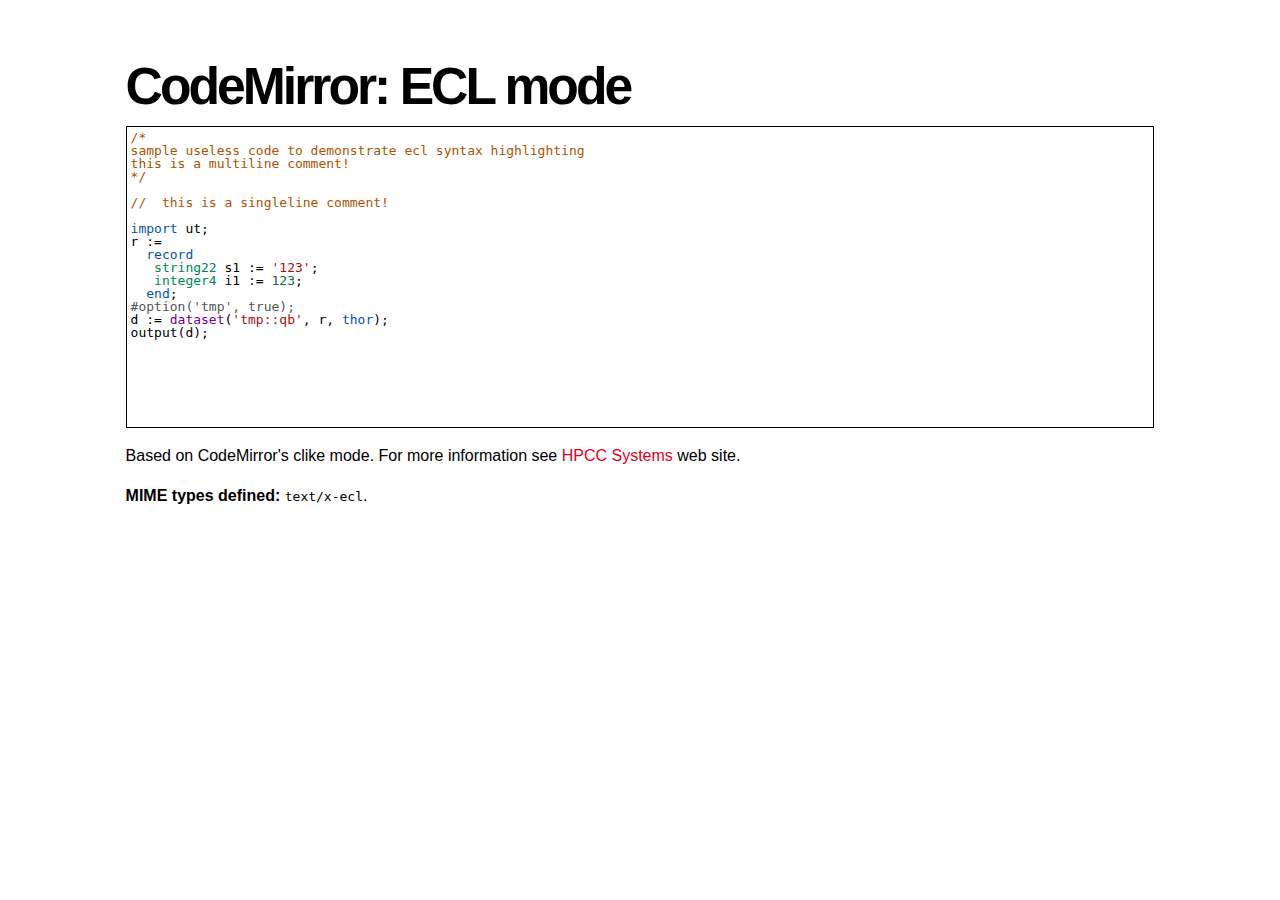
<file: lib/codemirror/mode/ecl/index.html>
﻿<!doctype html>
<html>
  <head>
    <title>CodeMirror: ECL mode</title>
    <link rel="stylesheet" href="../../lib/codemirror.css">
    <script src="../../lib/codemirror.js"></script>
    <script src="ecl.js"></script>
    <link rel="stylesheet" href="../../doc/docs.css">
    <style>.CodeMirror {border: 1px solid black;}</style>
  </head>
  <body>
    <h1>CodeMirror: ECL mode</h1>
    <form><textarea id="code" name="code">
/*
sample useless code to demonstrate ecl syntax highlighting
this is a multiline comment!
*/

//  this is a singleline comment!

import ut;
r := 
  record
   string22 s1 := '123';
   integer4 i1 := 123;
  end;
#option('tmp', true);
d := dataset('tmp::qb', r, thor);
output(d);
</textarea></form>
    <script>
      var editor = CodeMirror.fromTextArea(document.getElementById("code"), {});
    </script>

    <p>Based on CodeMirror's clike mode.  For more information see <a href="http://hpccsystems.com">HPCC Systems</a> web site.</p>
    <p><strong>MIME types defined:</strong> <code>text/x-ecl</code>.</p>

  </body>
</html>
</file>
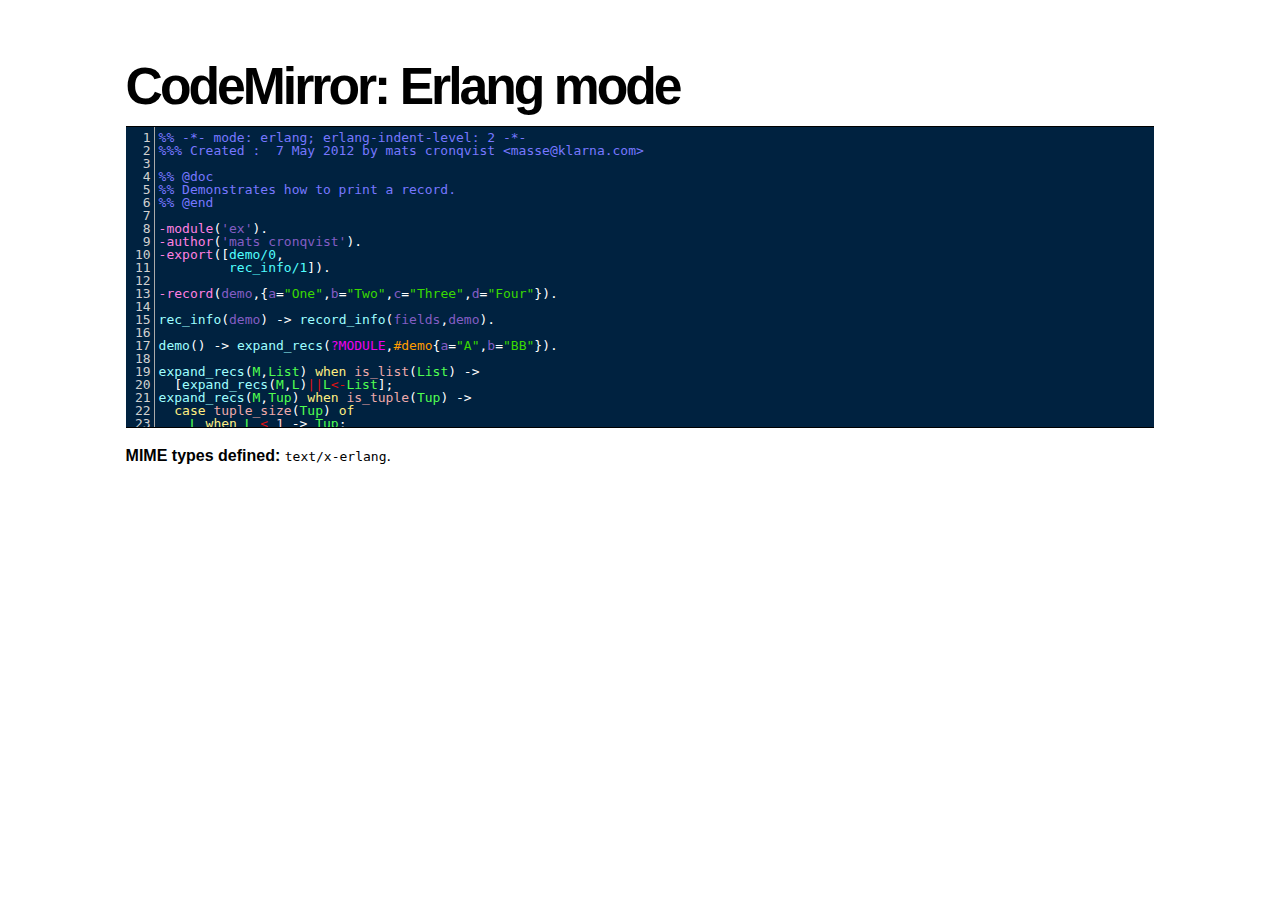
<file: lib/codemirror/mode/erlang/index.html>
<!doctype html>
<html>
  <head>
    <meta charset="utf-8">
    <title>CodeMirror: Erlang mode</title>
    <link rel="stylesheet" href="../../lib/codemirror.css">
    <script src="../../lib/codemirror.js"></script>
    <script src="../../addon/edit/matchbrackets.js"></script>
    <script src="erlang.js"></script>
    <link rel="stylesheet" href="../../theme/erlang-dark.css">
    <style type="text/css">.CodeMirror {border-top: 1px solid black; border-bottom: 1px solid black;}</style>
    <link rel="stylesheet" href="../../doc/docs.css">
  </head>
  <body>
    <h1>CodeMirror: Erlang mode</h1>

<form><textarea id="code" name="code">
%% -*- mode: erlang; erlang-indent-level: 2 -*-
%%% Created :  7 May 2012 by mats cronqvist <masse@klarna.com>

%% @doc
%% Demonstrates how to print a record.
%% @end

-module('ex').
-author('mats cronqvist').
-export([demo/0,
         rec_info/1]).

-record(demo,{a="One",b="Two",c="Three",d="Four"}).

rec_info(demo) -> record_info(fields,demo).

demo() -> expand_recs(?MODULE,#demo{a="A",b="BB"}).
  
expand_recs(M,List) when is_list(List) ->
  [expand_recs(M,L)||L<-List];
expand_recs(M,Tup) when is_tuple(Tup) ->
  case tuple_size(Tup) of
    L when L < 1 -> Tup;
    L ->
      try Fields = M:rec_info(element(1,Tup)),
          L = length(Fields)+1,
          lists:zip(Fields,expand_recs(M,tl(tuple_to_list(Tup))))
      catch _:_ ->
          list_to_tuple(expand_recs(M,tuple_to_list(Tup)))
      end
  end;
expand_recs(_,Term) ->
  Term.
</textarea></form>

    <script>
      var editor = CodeMirror.fromTextArea(document.getElementById("code"), {
        lineNumbers: true,
        matchBrackets: true,
        extraKeys: {"Tab":  "indentAuto"},
        theme: "erlang-dark"
      });
    </script>

    <p><strong>MIME types defined:</strong> <code>text/x-erlang</code>.</p>
  </body>
</html>
</file>
<file: lib/syntaxhighlighter/styles/shCore.css>
/**
 * SyntaxHighlighter
 * http://alexgorbatchev.com/SyntaxHighlighter
 *
 * SyntaxHighlighter is donationware. If you are using it, please donate.
 * http://alexgorbatchev.com/SyntaxHighlighter/donate.html
 *
 * @version
 * 3.0.83 (July 02 2010)
 * 
 * @copyright
 * Copyright (C) 2004-2010 Alex Gorbatchev.
 *
 * @license
 * Dual licensed under the MIT and GPL licenses.
 */
.syntaxhighlighter a,
.syntaxhighlighter div,
.syntaxhighlighter code,
.syntaxhighlighter table,
.syntaxhighlighter table td,
.syntaxhighlighter table tr,
.syntaxhighlighter table tbody,
.syntaxhighlighter table thead,
.syntaxhighlighter table caption,
.syntaxhighlighter textarea {
  -moz-border-radius: 0 0 0 0 !important;
  -webkit-border-radius: 0 0 0 0 !important;
  background: none !important;
  border: 0 !important;
  bottom: auto !important;
  float: none !important;
  height: auto !important;
  left: auto !important;
  line-height: 1.1em !important;
  margin: 0 !important;
  outline: 0 !important;
  overflow: visible !important;
  padding: 0 !important;
  position: static !important;
  right: auto !important;
  text-align: left !important;
  top: auto !important;
  vertical-align: baseline !important;
  width: auto !important;
  box-sizing: content-box !important;
  font-family: "Consolas", "Bitstream Vera Sans Mono", "Courier New", Courier, monospace !important;
  font-weight: normal !important;
  font-style: normal !important;
  font-size: 1em !important;
  min-height: inherit !important;
  min-height: auto !important;
}

.syntaxhighlighter {
  width: 100% !important;
  margin: 1em 0 1em 0 !important;
  position: relative !important;
  overflow: auto !important;
  font-size: 1em !important;
}
.syntaxhighlighter.source {
  overflow: hidden !important;
}
.syntaxhighlighter .bold {
  font-weight: bold !important;
}
.syntaxhighlighter .italic {
  font-style: italic !important;
}
.syntaxhighlighter .line {
  white-space: pre !important;
}
.syntaxhighlighter table {
  width: 100% !important;
}
.syntaxhighlighter table caption {
  text-align: left !important;
  padding: .5em 0 0.5em 1em !important;
}
.syntaxhighlighter table td.code {
  width: 100% !important;
}
.syntaxhighlighter table td.code .container {
  position: relative !important;
}
.syntaxhighlighter table td.code .container textarea {
  box-sizing: border-box !important;
  position: absolute !important;
  left: 0 !important;
  top: 0 !important;
  width: 100% !important;
  height: 100% !important;
  border: none !important;
  background: white !important;
  padding-left: 1em !important;
  overflow: hidden !important;
  white-space: pre !important;
}
.syntaxhighlighter table td.gutter .line {
  text-align: right !important;
  padding: 0 0.5em 0 1em !important;
}
.syntaxhighlighter table td.code .line {
  padding: 0 1em !important;
}
.syntaxhighlighter.nogutter td.code .container textarea, .syntaxhighlighter.nogutter td.code .line {
  padding-left: 0em !important;
}
.syntaxhighlighter.show {
  display: block !important;
}
.syntaxhighlighter.collapsed table {
  display: none !important;
}
.syntaxhighlighter.collapsed .toolbar {
  padding: 0.1em 0.8em 0em 0.8em !important;
  font-size: 1em !important;
  position: static !important;
  width: auto !important;
  height: auto !important;
}
.syntaxhighlighter.collapsed .toolbar span {
  display: inline !important;
  margin-right: 1em !important;
}
.syntaxhighlighter.collapsed .toolbar span a {
  padding: 0 !important;
  display: none !important;
}
.syntaxhighlighter.collapsed .toolbar span a.expandSource {
  display: inline !important;
}
.syntaxhighlighter .toolbar {
  position: absolute !important;
  right: 1px !important;
  top: 1px !important;
  width: 11px !important;
  height: 11px !important;
  font-size: 10px !important;
  z-index: 10 !important;
}
.syntaxhighlighter .toolbar span.title {
  display: inline !important;
}
.syntaxhighlighter .toolbar a {
  display: block !important;
  text-align: center !important;
  text-decoration: none !important;
  padding-top: 1px !important;
}
.syntaxhighlighter .toolbar a.expandSource {
  display: none !important;
}
.syntaxhighlighter.ie {
  font-size: .9em !important;
  padding: 1px 0 1px 0 !important;
}
.syntaxhighlighter.ie .toolbar {
  line-height: 8px !important;
}
.syntaxhighlighter.ie .toolbar a {
  padding-top: 0px !important;
}
.syntaxhighlighter.printing .line.alt1 .content,
.syntaxhighlighter.printing .line.alt2 .content,
.syntaxhighlighter.printing .line.highlighted .number,
.syntaxhighlighter.printing .line.highlighted.alt1 .content,
.syntaxhighlighter.printing .line.highlighted.alt2 .content {
  background: none !important;
}
.syntaxhighlighter.printing .line .number {
  color: #bbbbbb !important;
}
.syntaxhighlighter.printing .line .content {
  color: black !important;
}
.syntaxhighlighter.printing .toolbar {
  display: none !important;
}
.syntaxhighlighter.printing a {
  text-decoration: none !important;
}
.syntaxhighlighter.printing .plain, .syntaxhighlighter.printing .plain a {
  color: black !important;
}
.syntaxhighlighter.printing .comments, .syntaxhighlighter.printing .comments a {
  color: #008200 !important;
}
.syntaxhighlighter.printing .string, .syntaxhighlighter.printing .string a {
  color: blue !important;
}
.syntaxhighlighter.printing .keyword {
  color: #006699 !important;
  font-weight: bold !important;
}
.syntaxhighlighter.printing .preprocessor {
  color: gray !important;
}
.syntaxhighlighter.printing .variable {
  color: #aa7700 !important;
}
.syntaxhighlighter.printing .value {
  color: #009900 !important;
}
.syntaxhighlighter.printing .functions {
  color: #ff1493 !important;
}
.syntaxhighlighter.printing .constants {
  color: #0066cc !important;
}
.syntaxhighlighter.printing .script {
  font-weight: bold !important;
}
.syntaxhighlighter.printing .color1, .syntaxhighlighter.printing .color1 a {
  color: gray !important;
}
.syntaxhighlighter.printing .color2, .syntaxhighlighter.printing .color2 a {
  color: #ff1493 !important;
}
.syntaxhighlighter.printing .color3, .syntaxhighlighter.printing .color3 a {
  color: red !important;
}
.syntaxhighlighter.printing .break, .syntaxhighlighter.printing .break a {
  color: black !important;
}
</file>
<file: lib/syntaxhighlighter/styles/shThemeDefault.css>
/**
 * SyntaxHighlighter
 * http://alexgorbatchev.com/SyntaxHighlighter
 *
 * SyntaxHighlighter is donationware. If you are using it, please donate.
 * http://alexgorbatchev.com/SyntaxHighlighter/donate.html
 *
 * @version
 * 3.0.83 (July 02 2010)
 * 
 * @copyright
 * Copyright (C) 2004-2010 Alex Gorbatchev.
 *
 * @license
 * Dual licensed under the MIT and GPL licenses.
 */
.syntaxhighlighter {
  background-color: white !important;
}
.syntaxhighlighter .line.alt1 {
  background-color: white !important;
}
.syntaxhighlighter .line.alt2 {
  background-color: white !important;
}
.syntaxhighlighter .line.highlighted.alt1, .syntaxhighlighter .line.highlighted.alt2 {
  background-color: #e0e0e0 !important;
}
.syntaxhighlighter .line.highlighted.number {
  color: black !important;
}
.syntaxhighlighter table caption {
  color: black !important;
}
.syntaxhighlighter .gutter {
  color: #afafaf !important;
}
.syntaxhighlighter .gutter .line {
  border-right: 3px solid #6ce26c !important;
}
.syntaxhighlighter .gutter .line.highlighted {
  background-color: #6ce26c !important;
  color: white !important;
}
.syntaxhighlighter.printing .line .content {
  border: none !important;
}
.syntaxhighlighter.collapsed {
  overflow: visible !important;
}
.syntaxhighlighter.collapsed .toolbar {
  color: blue !important;
  background: white !important;
  border: 1px solid #6ce26c !important;
}
.syntaxhighlighter.collapsed .toolbar a {
  color: blue !important;
}
.syntaxhighlighter.collapsed .toolbar a:hover {
  color: red !important;
}
.syntaxhighlighter .toolbar {
  color: white !important;
  background: #6ce26c !important;
  border: none !important;
}
.syntaxhighlighter .toolbar a {
  color: white !important;
}
.syntaxhighlighter .toolbar a:hover {
  color: black !important;
}
.syntaxhighlighter .plain, .syntaxhighlighter .plain a {
  color: black !important;
}
.syntaxhighlighter .comments, .syntaxhighlighter .comments a {
  color: #008200 !important;
}
.syntaxhighlighter .string, .syntaxhighlighter .string a {
  color: blue !important;
}
.syntaxhighlighter .keyword {
  color: #006699 !important;
}
.syntaxhighlighter .preprocessor {
  color: gray !important;
}
.syntaxhighlighter .variable {
  color: #aa7700 !important;
}
.syntaxhighlighter .value {
  color: #009900 !important;
}
.syntaxhighlighter .functions {
  color: #ff1493 !important;
}
.syntaxhighlighter .constants {
  color: #0066cc !important;
}
.syntaxhighlighter .script {
  font-weight: bold !important;
  color: #006699 !important;
  background-color: none !important;
}
.syntaxhighlighter .color1, .syntaxhighlighter .color1 a {
  color: gray !important;
}
.syntaxhighlighter .color2, .syntaxhighlighter .color2 a {
  color: #ff1493 !important;
}
.syntaxhighlighter .color3, .syntaxhighlighter .color3 a {
  color: red !important;
}

.syntaxhighlighter .keyword {
  font-weight: bold !important;
}
</file>
<file: lib/codemirror/lib/codemirror.css>
/* BASICS */

.CodeMirror {
  /* Set height, width, borders, and global font properties here */
  font-family: monospace;
  height: 300px;
}
.CodeMirror-scroll {
  /* Set scrolling behaviour here */
  overflow: auto;
}

/* PADDING */

.CodeMirror-lines {
  padding: 4px 0; /* Vertical padding around content */
}
.CodeMirror pre {
  padding: 0 4px; /* Horizontal padding of content */
}

.CodeMirror-scrollbar-filler {
  background-color: white; /* The little square between H and V scrollbars */
}

/* GUTTER */

.CodeMirror-gutters {
  border-right: 1px solid #ddd;
  background-color: #f7f7f7;
}
.CodeMirror-linenumbers {}
.CodeMirror-linenumber {
  padding: 0 3px 0 5px;
  min-width: 20px;
  text-align: right;
  color: #999;
}

/* CURSOR */

.CodeMirror div.CodeMirror-cursor {
  border-left: 1px solid black;
  z-index: 3;
}
/* Shown when moving in bi-directional text */
.CodeMirror div.CodeMirror-secondarycursor {
  border-left: 1px solid silver;
}
.CodeMirror.cm-keymap-fat-cursor div.CodeMirror-cursor {
  width: auto;
  border: 0;
  background: #7e7;
  z-index: 1;
}
/* Can style cursor different in overwrite (non-insert) mode */
.CodeMirror div.CodeMirror-cursor.CodeMirror-overwrite {}

.cm-tab { display: inline-block; }

/* DEFAULT THEME */

.cm-s-default .cm-keyword {color: #708;}
.cm-s-default .cm-atom {color: #219;}
.cm-s-default .cm-number {color: #164;}
.cm-s-default .cm-def {color: #00f;}
.cm-s-default .cm-variable {color: black;}
.cm-s-default .cm-variable-2 {color: #05a;}
.cm-s-default .cm-variable-3 {color: #085;}
.cm-s-default .cm-property {color: black;}
.cm-s-default .cm-operator {color: black;}
.cm-s-default .cm-comment {color: #a50;}
.cm-s-default .cm-string {color: #a11;}
.cm-s-default .cm-string-2 {color: #f50;}
.cm-s-default .cm-meta {color: #555;}
.cm-s-default .cm-error {color: #f00;}
.cm-s-default .cm-qualifier {color: #555;}
.cm-s-default .cm-builtin {color: #30a;}
.cm-s-default .cm-bracket {color: #997;}
.cm-s-default .cm-tag {color: #170;}
.cm-s-default .cm-attribute {color: #00c;}
.cm-s-default .cm-header {color: blue;}
.cm-s-default .cm-quote {color: #090;}
.cm-s-default .cm-hr {color: #999;}
.cm-s-default .cm-link {color: #00c;}

.cm-negative {color: #d44;}
.cm-positive {color: #292;}
.cm-header, .cm-strong {font-weight: bold;}
.cm-em {font-style: italic;}
.cm-link {text-decoration: underline;}

.cm-invalidchar {color: #f00;}

div.CodeMirror span.CodeMirror-matchingbracket {color: #0f0;}
div.CodeMirror span.CodeMirror-nonmatchingbracket {color: #f22;}

/* STOP */

/* The rest of this file contains styles related to the mechanics of
   the editor. You probably shouldn't touch them. */

.CodeMirror {
  line-height: 1;
  position: relative;
  overflow: hidden;
  background: white;
  color: black;
}

.CodeMirror-scroll {
  /* 30px is the magic margin used to hide the element's real scrollbars */
  /* See overflow: hidden in .CodeMirror */
  margin-bottom: -30px; margin-right: -30px;
  padding-bottom: 30px; padding-right: 30px;
  height: 100%;
  outline: none; /* Prevent dragging from highlighting the element */
  position: relative;
}
.CodeMirror-sizer {
  position: relative;
}

/* The fake, visible scrollbars. Used to force redraw during scrolling
   before actuall scrolling happens, thus preventing shaking and
   flickering artifacts. */
.CodeMirror-vscrollbar, .CodeMirror-hscrollbar, .CodeMirror-scrollbar-filler {
  position: absolute;
  z-index: 6;
  display: none;
}
.CodeMirror-vscrollbar {
  right: 0; top: 0;
  overflow-x: hidden;
  overflow-y: scroll;
}
.CodeMirror-hscrollbar {
  bottom: 0; left: 0;
  overflow-y: hidden;
  overflow-x: scroll;
}
.CodeMirror-scrollbar-filler {
  right: 0; bottom: 0;
  z-index: 6;
}

.CodeMirror-gutters {
  position: absolute; left: 0; top: 0;
  height: 100%;
  padding-bottom: 30px;
  z-index: 3;
}
.CodeMirror-gutter {
  height: 100%;
  padding-bottom: 30px;
  margin-bottom: -32px;
  display: inline-block;
  /* Hack to make IE7 behave */
  *zoom:1;
  *display:inline;
}
.CodeMirror-gutter-elt {
  position: absolute;
  cursor: default;
  z-index: 4;
}

.CodeMirror-lines {
  cursor: text;
}
.CodeMirror pre {
  /* Reset some styles that the rest of the page might have set */
  -moz-border-radius: 0; -webkit-border-radius: 0; border-radius: 0;
  border-width: 0;
  background: transparent;
  font-family: inherit;
  font-size: inherit;
  margin: 0;
  white-space: pre;
  word-wrap: normal;
  line-height: inherit;
  color: inherit;
  z-index: 2;
  position: relative;
  overflow: visible;
}
.CodeMirror-wrap pre {
  word-wrap: break-word;
  white-space: pre-wrap;
  word-break: normal;
}
.CodeMirror-linebackground {
  position: absolute;
  left: 0; right: 0; top: 0; bottom: 0;
  z-index: 0;
}

.CodeMirror-linewidget {
  position: relative;
  z-index: 2;
  overflow: auto;
}

.CodeMirror-widget {
  display: inline-block;
}

.CodeMirror-wrap .CodeMirror-scroll {
  overflow-x: hidden;
}

.CodeMirror-measure {
  position: absolute;
  width: 100%; height: 0px;
  overflow: hidden;
  visibility: hidden;
}
.CodeMirror-measure pre { position: static; }

.CodeMirror div.CodeMirror-cursor {
  position: absolute;
  visibility: hidden;
  border-right: none;
  width: 0;
}
.CodeMirror-focused div.CodeMirror-cursor {
  visibility: visible;
}

.CodeMirror-selected { background: #d9d9d9; }
.CodeMirror-focused .CodeMirror-selected { background: #d7d4f0; }

.cm-searching {
  background: #ffa;
  background: rgba(255, 255, 0, .4);
}

/* IE7 hack to prevent it from returning funny offsetTops on the spans */
.CodeMirror span { *vertical-align: text-bottom; }

@media print {
  /* Hide the cursor when printing */
  .CodeMirror div.CodeMirror-cursor {
    visibility: hidden;
  }
}
</file>
<file: styles/styles.css>
@font-face {
  font-family: 'Quicksand';
  font-style: normal;
  font-weight: 400;
  src: local('Quicksand Regular'), local('Quicksand-Regular'), url(quicksand.ttf) format('truetype');
}

body {
	background-color: #E3E3C7;
	margin-left:35px;
}

h1 {
	font-family: arial;
}

.codeContainer {
	border: 1px solid gray;
	border-radius: 5px;
	box-shadow: inset 3px 3px 5px #ccc;
	position: relative;
	padding: 5px;
	min-height: 250px;
	margin-bottom: 5px;
	background-color: white;
}

.testResult {
	border-radius: 7px;
	padding: 6px 6px 0 6px;
	margin: 13px 0px;
	box-shadow: 1px 1px 2px rgba(0, 0, 0, 0.15); 
	background-image: linear-gradient(to bottom, rgba(255,255,255, 0.3) 15%, rgba(0,0,0, 0.5) 100%);
	position: relative;
}

.testResult .header {
	width: 100%;
	height: 24px;
}

.testResult .header > * {
	display: inline-block;
	height: 100%;
}

.testResult .header .icon {
	background-size: 100% auto;
	background-repeat: no-repeat; 
	background-position: center center;
	
	width: 24px;
}


.testResult .expandButton {
	float: right;	
	cursor: pointer;
	background-image: url(../img/down.png);
}

.testResult.expanded {
	padding-bottom: 6px;
}

.testResult.expanded .header {
	box-shadow: 0 8px 6px -8px black;
}

.testResult.expanded .expandButton {
	background-image: url(../img/up.png);
}

.testResult h6 {
	display: inline;
	height: 100%;
	vertical-align: top;
	margin: 5px 3px 0px 3px;
	font-family: 'Quicksand', sans-serif;
	font-size: 13px;
	text-shadow: 0px 0px 2px rgba(255,255,255,0.4);
	
}

.testResult.success {
	background-color: green;	
}

.testResult.success .statusIcon {
	background-image: url(../img/test_succeeded.png);
}

.testResult.failure {
	background-color: #ea2506;
}

.testResult.failure .statusIcon {
	background-image: url(../img/test_failed.png);
}

.testResult.running .statusIcon {
	background-image: url(../img/running.gif);
}

.testResult .content {
	visibility: hidden;
	height: 0;
}

.resultMessage{
	font-family: sans;
	background-color: white;
	padding: 3px 10px;
	border: 1px solid black;
}

.testResult.expanded .content {
	visibility: visible;
	height: auto;
	padding: 5px 15px;
}

.testCode {
	background-color: #ccc;
	border: 1px solid black;
	margin: 7px 0px;
}

.exercise {
	width: 800px;
	position: relative;
	font-family: arial;
}

/* fix an ugly margin in the syntaxhighlighter css */
.syntaxhighlighter.js {
	margin: 0 !important;
}
</file>
<file: lib/codemirror/doc/docs.css>
body {
  font-family: Droid Sans, Arial, sans-serif;
  line-height: 1.5;
  max-width: 64.3em;
  margin: 3em auto;
  padding: 0 1em;
}

h1 {
  letter-spacing: -3px;
  font-size: 3.23em;
  font-weight: bold;
  margin: 0;
}

h2 {
  font-size: 1.23em;
  font-weight: bold;
  margin: .5em 0;
  letter-spacing: -1px;
}

h3 {
  font-size: 1.1em;
  font-weight: bold;
  margin: .4em 0;
}

pre {
  background-color: #eee;
  -moz-border-radius: 6px;
  -webkit-border-radius: 6px;
  border-radius: 6px;
  padding: 1em;
}

pre.code {
  margin: 0 1em;
}

.grey {
  background-color: #eee;
  border-radius: 6px;
  margin-bottom: 1.65em;
  margin-top: 0.825em;
  padding: 0.825em 1.65em;
  position: relative;
}

img.logo {
  position: absolute;
  right: -1em;
  bottom: 4px;
  max-width: 23.6875em; /* Scale image down with text to prevent clipping */
}

.grey > pre {
  background:none;
  border-radius:0;
  padding:0;
  margin:0;
  font-size:2.2em;
  line-height:1.2em;
}

a:link, a:visited, .quasilink {
  color: #df0019;
  cursor: pointer;
  text-decoration: none;
}

a:hover, .quasilink:hover {
  color: #800004;
}

h1 a:link, h1 a:visited, h1 a:hover {
  color: black;
}

ul {
  margin: 0;
  padding-left: 1.2em;
}

a.download {
  color: white;
  background-color: #df0019;
  width: 100%;
  display: block;
  text-align: center;
  font-size: 1.23em;
  font-weight: bold;
  text-decoration: none;
  -moz-border-radius: 6px;
  -webkit-border-radius: 6px;
  border-radius: 6px;
  padding: .5em 0;
  margin-bottom: 1em;
}

a.download:hover {
  background-color: #bb0010;
}

.rel {
  margin-bottom: 0;
}

.rel-note {
  color: #777;
  font-size: .9em;
  margin-top: .1em;
}

.logo-braces {
  color: #df0019;
  position: relative;
  top: -4px;
}

.blk {
  float: left;
}

.left {
  margin-right: 20.68em;
  max-width: 37em;
  padding-right: 6.53em;
  padding-bottom: 1em;
}

.left1 {
  width: 15.24em;
  padding-right: 6.45em;
}

.left2 {
  max-width: 15.24em;
}

.right {
  width: 20.68em;
  margin-left: -20.68em;
}

.leftbig {
  width: 42.44em;
  padding-right: 6.53em;
}

.rightsmall {
  width: 15.24em;
}

.clear:after {
  visibility: hidden;
  display: block;
  font-size: 0;
  content: " ";
  clear: both;
  height: 0;
}
.clear { display: inline-block; }
/* start commented backslash hack \*/
* html .clear { height: 1%; }
.clear { display: block; }
/* close commented backslash hack */
</file>
<file: lib/syntaxhighlighter/styles/shCoreDefault.css>
/**
 * SyntaxHighlighter
 * http://alexgorbatchev.com/SyntaxHighlighter
 *
 * SyntaxHighlighter is donationware. If you are using it, please donate.
 * http://alexgorbatchev.com/SyntaxHighlighter/donate.html
 *
 * @version
 * 3.0.83 (July 02 2010)
 * 
 * @copyright
 * Copyright (C) 2004-2010 Alex Gorbatchev.
 *
 * @license
 * Dual licensed under the MIT and GPL licenses.
 */
.syntaxhighlighter a,
.syntaxhighlighter div,
.syntaxhighlighter code,
.syntaxhighlighter table,
.syntaxhighlighter table td,
.syntaxhighlighter table tr,
.syntaxhighlighter table tbody,
.syntaxhighlighter table thead,
.syntaxhighlighter table caption,
.syntaxhighlighter textarea {
  -moz-border-radius: 0 0 0 0 !important;
  -webkit-border-radius: 0 0 0 0 !important;
  background: none !important;
  border: 0 !important;
  bottom: auto !important;
  float: none !important;
  height: auto !important;
  left: auto !important;
  line-height: 1.1em !important;
  margin: 0 !important;
  outline: 0 !important;
  overflow: visible !important;
  padding: 0 !important;
  position: static !important;
  right: auto !important;
  text-align: left !important;
  top: auto !important;
  vertical-align: baseline !important;
  width: auto !important;
  box-sizing: content-box !important;
  font-family: "Consolas", "Bitstream Vera Sans Mono", "Courier New", Courier, monospace !important;
  font-weight: normal !important;
  font-style: normal !important;
  font-size: 1em !important;
  min-height: inherit !important;
  min-height: auto !important;
}

.syntaxhighlighter {
  width: 100% !important;
  margin: 1em 0 1em 0 !important;
  position: relative !important;
  overflow: auto !important;
  font-size: 1em !important;
}
.syntaxhighlighter.source {
  overflow: hidden !important;
}
.syntaxhighlighter .bold {
  font-weight: bold !important;
}
.syntaxhighlighter .italic {
  font-style: italic !important;
}
.syntaxhighlighter .line {
  white-space: pre !important;
}
.syntaxhighlighter table {
  width: 100% !important;
}
.syntaxhighlighter table caption {
  text-align: left !important;
  padding: .5em 0 0.5em 1em !important;
}
.syntaxhighlighter table td.code {
  width: 100% !important;
}
.syntaxhighlighter table td.code .container {
  position: relative !important;
}
.syntaxhighlighter table td.code .container textarea {
  box-sizing: border-box !important;
  position: absolute !important;
  left: 0 !important;
  top: 0 !important;
  width: 100% !important;
  height: 100% !important;
  border: none !important;
  background: white !important;
  padding-left: 1em !important;
  overflow: hidden !important;
  white-space: pre !important;
}
.syntaxhighlighter table td.gutter .line {
  text-align: right !important;
  padding: 0 0.5em 0 1em !important;
}
.syntaxhighlighter table td.code .line {
  padding: 0 1em !important;
}
.syntaxhighlighter.nogutter td.code .container textarea, .syntaxhighlighter.nogutter td.code .line {
  padding-left: 0em !important;
}
.syntaxhighlighter.show {
  display: block !important;
}
.syntaxhighlighter.collapsed table {
  display: none !important;
}
.syntaxhighlighter.collapsed .toolbar {
  padding: 0.1em 0.8em 0em 0.8em !important;
  font-size: 1em !important;
  position: static !important;
  width: auto !important;
  height: auto !important;
}
.syntaxhighlighter.collapsed .toolbar span {
  display: inline !important;
  margin-right: 1em !important;
}
.syntaxhighlighter.collapsed .toolbar span a {
  padding: 0 !important;
  display: none !important;
}
.syntaxhighlighter.collapsed .toolbar span a.expandSource {
  display: inline !important;
}
.syntaxhighlighter .toolbar {
  position: absolute !important;
  right: 1px !important;
  top: 1px !important;
  width: 11px !important;
  height: 11px !important;
  font-size: 10px !important;
  z-index: 10 !important;
}
.syntaxhighlighter .toolbar span.title {
  display: inline !important;
}
.syntaxhighlighter .toolbar a {
  display: block !important;
  text-align: center !important;
  text-decoration: none !important;
  padding-top: 1px !important;
}
.syntaxhighlighter .toolbar a.expandSource {
  display: none !important;
}
.syntaxhighlighter.ie {
  font-size: .9em !important;
  padding: 1px 0 1px 0 !important;
}
.syntaxhighlighter.ie .toolbar {
  line-height: 8px !important;
}
.syntaxhighlighter.ie .toolbar a {
  padding-top: 0px !important;
}
.syntaxhighlighter.printing .line.alt1 .content,
.syntaxhighlighter.printing .line.alt2 .content,
.syntaxhighlighter.printing .line.highlighted .number,
.syntaxhighlighter.printing .line.highlighted.alt1 .content,
.syntaxhighlighter.printing .line.highlighted.alt2 .content {
  background: none !important;
}
.syntaxhighlighter.printing .line .number {
  color: #bbbbbb !important;
}
.syntaxhighlighter.printing .line .content {
  color: black !important;
}
.syntaxhighlighter.printing .toolbar {
  display: none !important;
}
.syntaxhighlighter.printing a {
  text-decoration: none !important;
}
.syntaxhighlighter.printing .plain, .syntaxhighlighter.printing .plain a {
  color: black !important;
}
.syntaxhighlighter.printing .comments, .syntaxhighlighter.printing .comments a {
  color: #008200 !important;
}
.syntaxhighlighter.printing .string, .syntaxhighlighter.printing .string a {
  color: blue !important;
}
.syntaxhighlighter.printing .keyword {
  color: #006699 !important;
  font-weight: bold !important;
}
.syntaxhighlighter.printing .preprocessor {
  color: gray !important;
}
.syntaxhighlighter.printing .variable {
  color: #aa7700 !important;
}
.syntaxhighlighter.printing .value {
  color: #009900 !important;
}
.syntaxhighlighter.printing .functions {
  color: #ff1493 !important;
}
.syntaxhighlighter.printing .constants {
  color: #0066cc !important;
}
.syntaxhighlighter.printing .script {
  font-weight: bold !important;
}
.syntaxhighlighter.printing .color1, .syntaxhighlighter.printing .color1 a {
  color: gray !important;
}
.syntaxhighlighter.printing .color2, .syntaxhighlighter.printing .color2 a {
  color: #ff1493 !important;
}
.syntaxhighlighter.printing .color3, .syntaxhighlighter.printing .color3 a {
  color: red !important;
}
.syntaxhighlighter.printing .break, .syntaxhighlighter.printing .break a {
  color: black !important;
}

.syntaxhighlighter {
  background-color: white !important;
}
.syntaxhighlighter .line.alt1 {
  background-color: white !important;
}
.syntaxhighlighter .line.alt2 {
  background-color: white !important;
}
.syntaxhighlighter .line.highlighted.alt1, .syntaxhighlighter .line.highlighted.alt2 {
  background-color: #e0e0e0 !important;
}
.syntaxhighlighter .line.highlighted.number {
  color: black !important;
}
.syntaxhighlighter table caption {
  color: black !important;
}
.syntaxhighlighter .gutter {
  color: #afafaf !important;
}
.syntaxhighlighter .gutter .line {
  border-right: 3px solid #6ce26c !important;
}
.syntaxhighlighter .gutter .line.highlighted {
  background-color: #6ce26c !important;
  color: white !important;
}
.syntaxhighlighter.printing .line .content {
  border: none !important;
}
.syntaxhighlighter.collapsed {
  overflow: visible !important;
}
.syntaxhighlighter.collapsed .toolbar {
  color: blue !important;
  background: white !important;
  border: 1px solid #6ce26c !important;
}
.syntaxhighlighter.collapsed .toolbar a {
  color: blue !important;
}
.syntaxhighlighter.collapsed .toolbar a:hover {
  color: red !important;
}
.syntaxhighlighter .toolbar {
  color: white !important;
  background: #6ce26c !important;
  border: none !important;
}
.syntaxhighlighter .toolbar a {
  color: white !important;
}
.syntaxhighlighter .toolbar a:hover {
  color: black !important;
}
.syntaxhighlighter .plain, .syntaxhighlighter .plain a {
  color: black !important;
}
.syntaxhighlighter .comments, .syntaxhighlighter .comments a {
  color: #008200 !important;
}
.syntaxhighlighter .string, .syntaxhighlighter .string a {
  color: blue !important;
}
.syntaxhighlighter .keyword {
  color: #006699 !important;
}
.syntaxhighlighter .preprocessor {
  color: gray !important;
}
.syntaxhighlighter .variable {
  color: #aa7700 !important;
}
.syntaxhighlighter .value {
  color: #009900 !important;
}
.syntaxhighlighter .functions {
  color: #ff1493 !important;
}
.syntaxhighlighter .constants {
  color: #0066cc !important;
}
.syntaxhighlighter .script {
  font-weight: bold !important;
  color: #006699 !important;
  background-color: none !important;
}
.syntaxhighlighter .color1, .syntaxhighlighter .color1 a {
  color: gray !important;
}
.syntaxhighlighter .color2, .syntaxhighlighter .color2 a {
  color: #ff1493 !important;
}
.syntaxhighlighter .color3, .syntaxhighlighter .color3 a {
  color: red !important;
}

.syntaxhighlighter .keyword {
  font-weight: bold !important;
}
</file>
<file: lib/codemirror/test/mode_test.css>
.mt-output .mt-token {
  border: 1px solid #ddd;
  white-space: pre;
  font-family: "Consolas", monospace;
  text-align: center;
}

.mt-output .mt-style {
  font-size: x-small;
}
</file>
<file: lib/codemirror/theme/erlang-dark.css>
.cm-s-erlang-dark.CodeMirror { background: #002240; color: white; }
.cm-s-erlang-dark div.CodeMirror-selected { background: #b36539 !important; }
.cm-s-erlang-dark .CodeMirror-gutters { background: #002240; border-right: 1px solid #aaa; }
.cm-s-erlang-dark .CodeMirror-linenumber { color: #d0d0d0; }
.cm-s-erlang-dark .CodeMirror-cursor { border-left: 1px solid white !important; }

.cm-s-erlang-dark span.cm-atom       { color: #845dc4; }
.cm-s-erlang-dark span.cm-attribute  { color: #ff80e1; }
.cm-s-erlang-dark span.cm-bracket    { color: #ff9d00; }
.cm-s-erlang-dark span.cm-builtin    { color: #eaa; }
.cm-s-erlang-dark span.cm-comment    { color: #77f; }
.cm-s-erlang-dark span.cm-def        { color: #e7a; }
.cm-s-erlang-dark span.cm-error      { color: #9d1e15; }
.cm-s-erlang-dark span.cm-keyword    { color: #ffee80; }
.cm-s-erlang-dark span.cm-meta       { color: #50fefe; }
.cm-s-erlang-dark span.cm-number     { color: #ffd0d0; }
.cm-s-erlang-dark span.cm-operator   { color: #d11; }
.cm-s-erlang-dark span.cm-string     { color: #3ad900; }
.cm-s-erlang-dark span.cm-tag        { color: #9effff; }
.cm-s-erlang-dark span.cm-variable   { color: #50fe50; }
.cm-s-erlang-dark span.cm-variable-2 { color: #e0e; }
</file>
